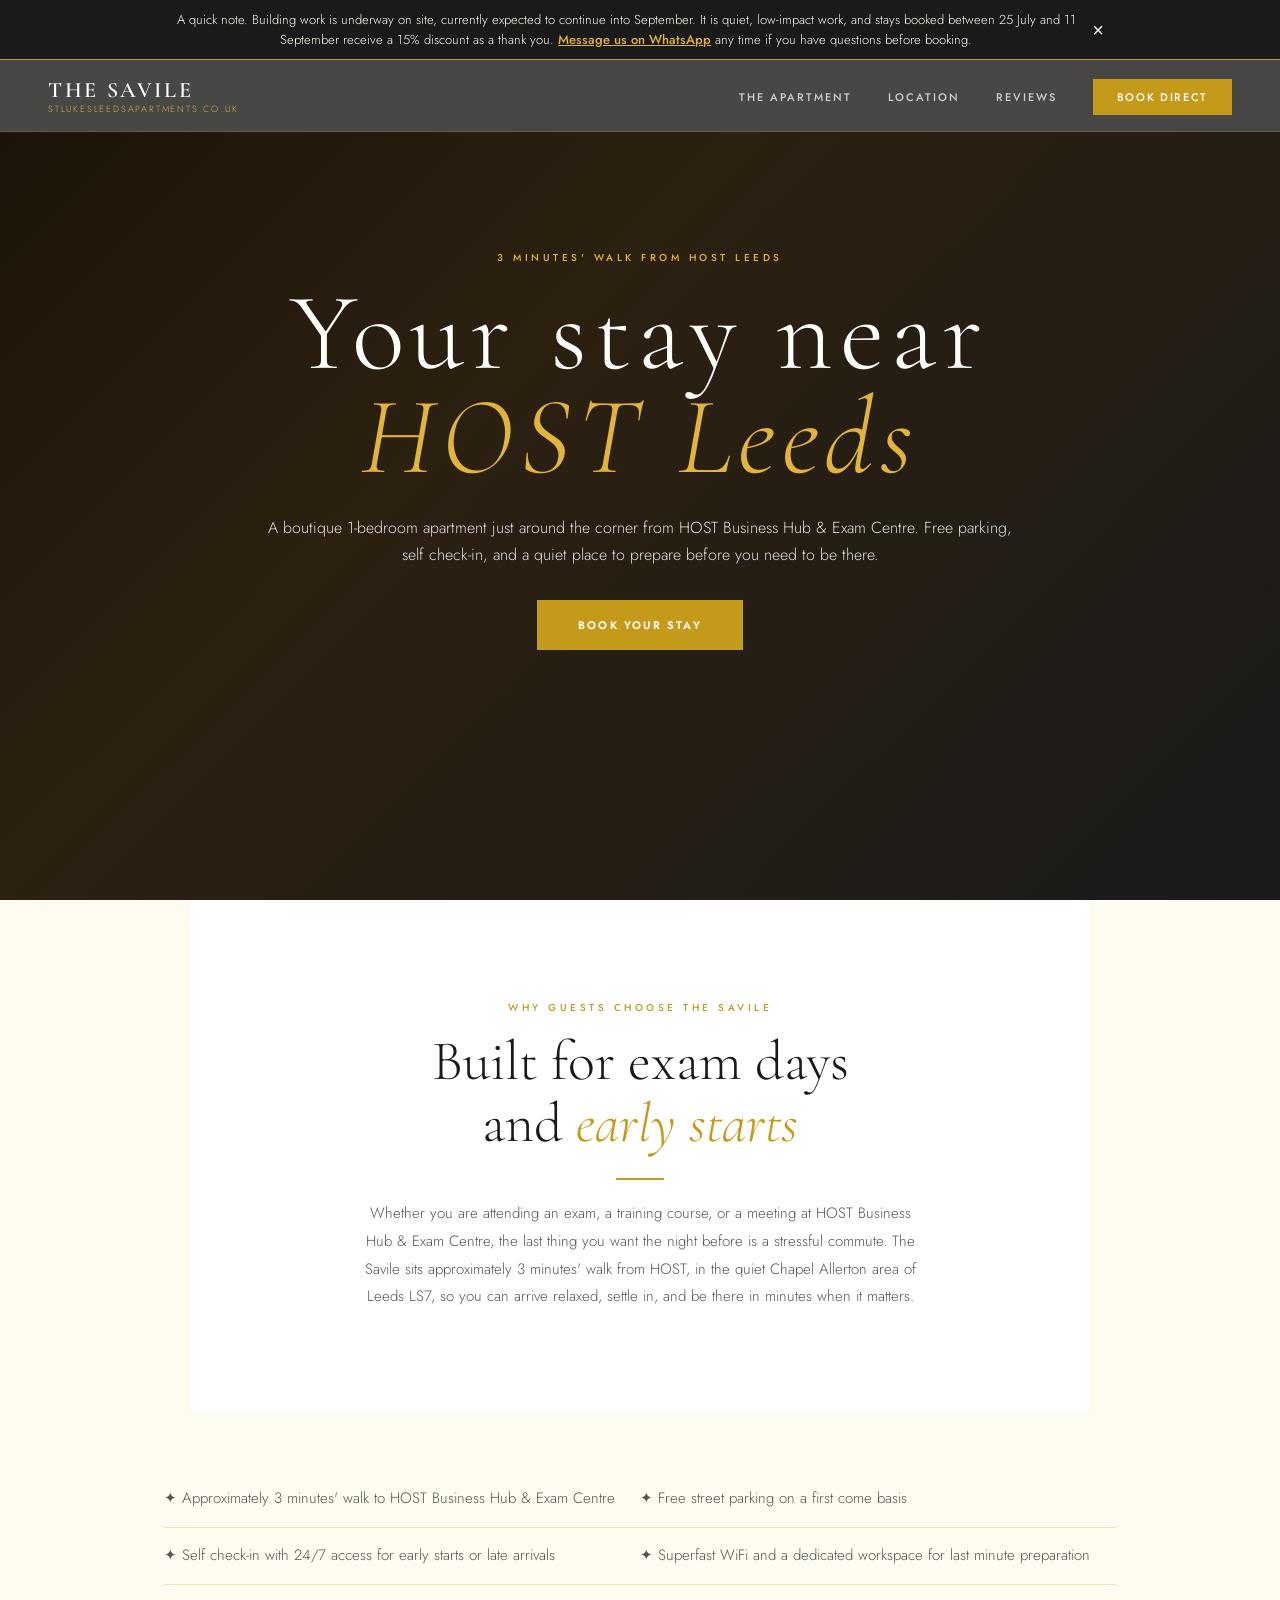
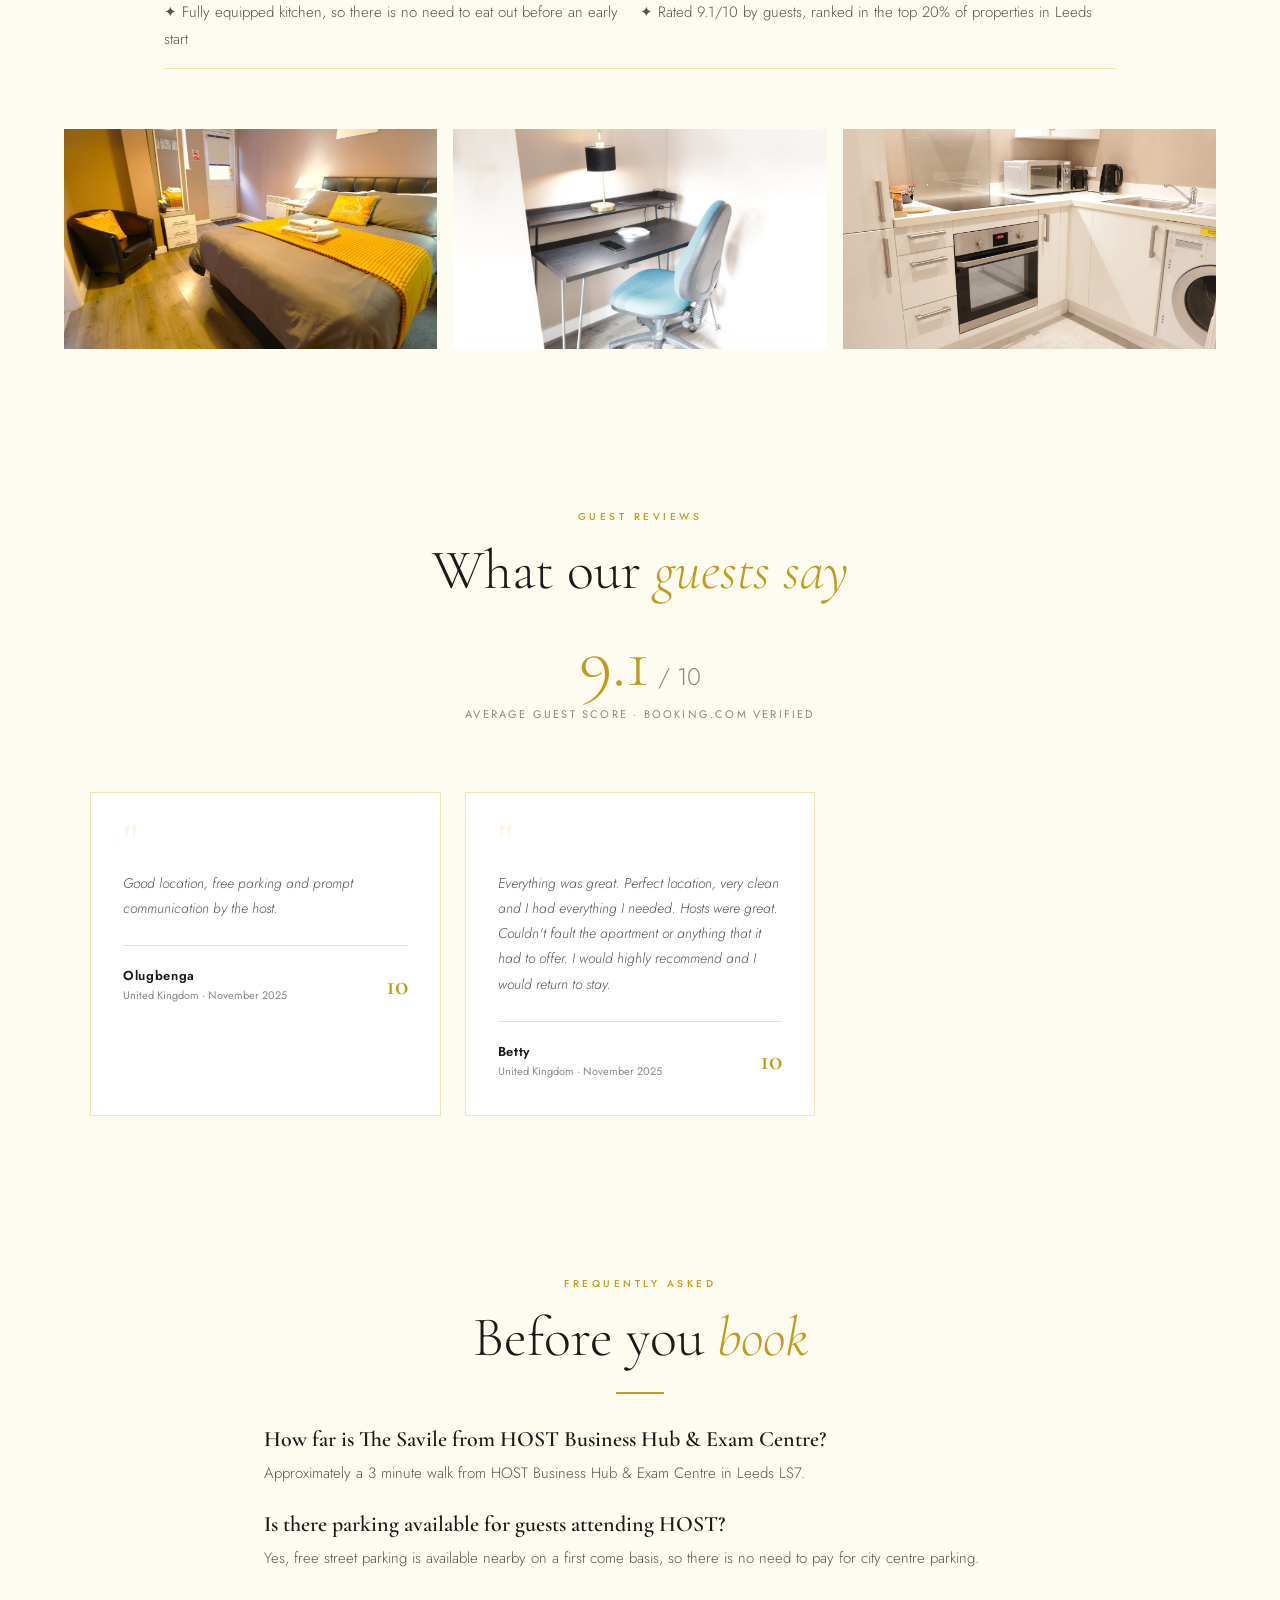
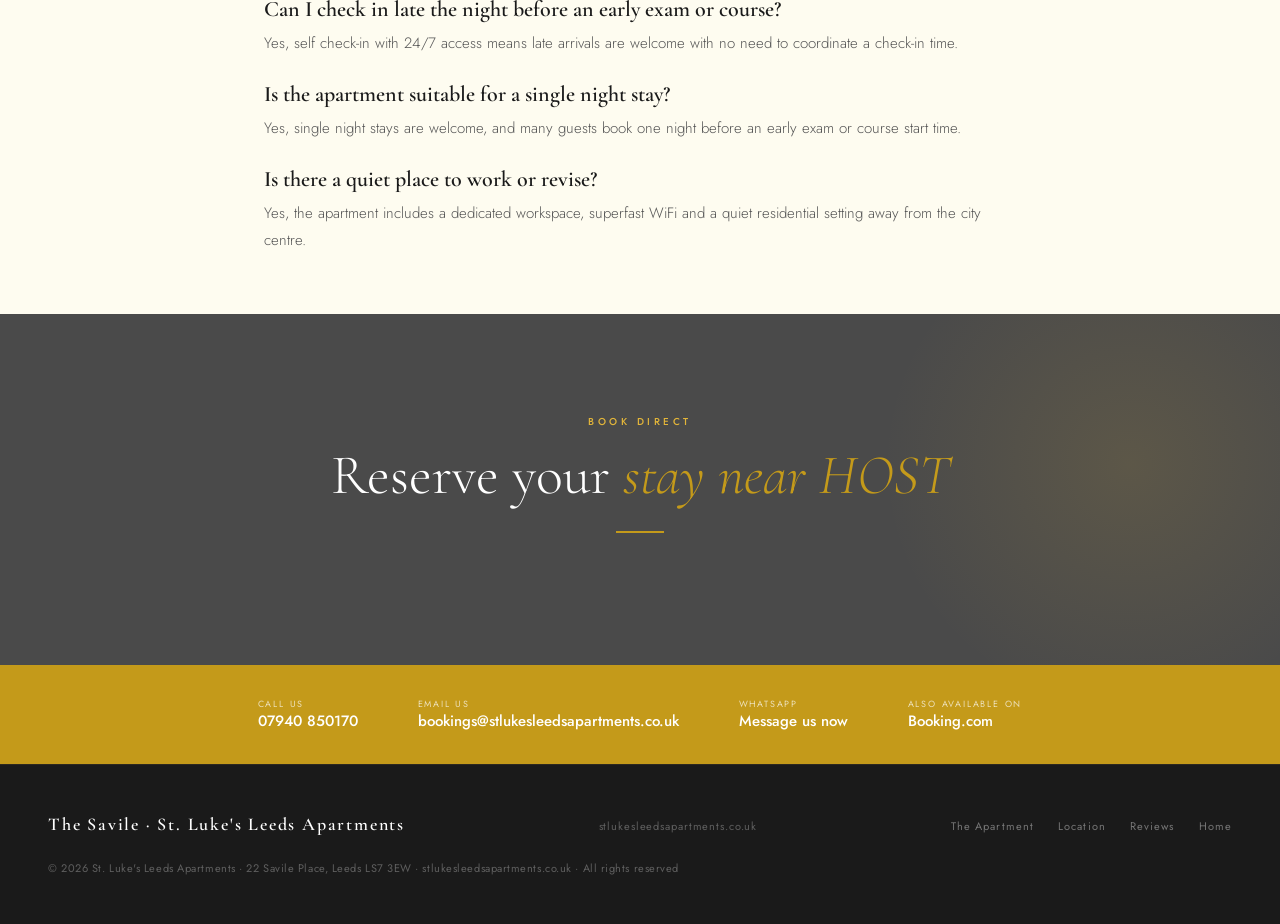
<file: host-leeds-accommodation.html>
<!DOCTYPE html>
<html lang="en">
<head>
<meta charset="UTF-8">
<meta name="viewport" content="width=device-width, initial-scale=1.0">
<meta name="google-site-verification" content="F4OeQBArFEx5T6tCrjqbGAZXtgonyizNaEL13MpQkyQ" />
<link rel="canonical" href="https://www.stlukesleedsapartments.co.uk/host-leeds-accommodation.html">
<meta name="robots" content="index, follow">
<meta property="og:title" content="Best Apartment Near HOST Leeds | The Savile">
<meta property="og:description" content="Boutique 1-bed apartment just 3 minutes' walk from HOST Business Hub & Exam Centre, Leeds. Free parking, self check-in, superfast WiFi. Book direct for the best rate.">
<meta property="og:type" content="website">
<meta property="og:url" content="https://www.stlukesleedsapartments.co.uk/host-leeds-accommodation.html">
<meta property="og:image" content="https://www.stlukesleedsapartments.co.uk/images/hero.jpg">
<meta name="twitter:card" content="summary_large_image">
<meta name="twitter:title" content="Best Apartment Near HOST Leeds | The Savile">
<meta name="twitter:description" content="3 minutes' walk from HOST Business Hub & Exam Centre. Free parking, self check-in. Book direct.">
<meta name="keywords" content="accommodation near HOST Leeds, apartment near HOST Business Hub, HOST exam centre Leeds accommodation, Leeds LS7 apartment, The Savile Leeds">
<title>Best Apartment Near HOST Leeds | Free Parking | The Savile</title>
<meta name="description" content="Staying at HOST Business Hub & Exam Centre in Leeds? The Savile is a boutique 1-bed apartment 3 minutes' walk away, with free parking, self check-in and superfast WiFi. Book direct for the best rate.">
<link rel="preconnect" href="https://fonts.googleapis.com">
<link href="https://fonts.googleapis.com/css2?family=Cormorant+Garamond:ital,wght@0,300;0,400;0,600;0,700;1,300;1,400&family=Jost:wght@300;400;500;600&display=swap" rel="stylesheet">
<link rel="stylesheet" href="styles.css">
<script type="application/ld+json">
{
  "@context": "https://schema.org",
  "@type": "FAQPage",
  "mainEntity": [
    {
      "@type": "Question",
      "name": "How far is The Savile from HOST Business Hub & Exam Centre?",
      "acceptedAnswer": { "@type": "Answer", "text": "The Savile is approximately a 3 minute walk from HOST Business Hub & Exam Centre in Leeds LS7." }
    },
    {
      "@type": "Question",
      "name": "Is there parking available for guests attending HOST?",
      "acceptedAnswer": { "@type": "Answer", "text": "Yes, free street parking is available nearby on a first come basis, so there is no need to pay for a car park in the city centre." }
    },
    {
      "@type": "Question",
      "name": "Can I check in late the night before an early exam or course at HOST?",
      "acceptedAnswer": { "@type": "Answer", "text": "Yes, The Savile uses self check-in with 24/7 access, so late arrivals are welcome and there is no need to coordinate a check-in time with a host." }
    },
    {
      "@type": "Question",
      "name": "Is the apartment suitable for a single night stay before a course or exam?",
      "acceptedAnswer": { "@type": "Answer", "text": "Yes, single night stays are welcome. Many guests book one night before an early exam or course start time at HOST or nearby training providers." }
    },
    {
      "@type": "Question",
      "name": "Is there a quiet place to work or revise in the apartment?",
      "acceptedAnswer": { "@type": "Answer", "text": "Yes, the apartment includes a dedicated workspace, superfast WiFi and a quiet residential setting away from the city centre, making it suitable for last minute revision or remote work." }
    }
  ]
}
</script>
<script type="application/ld+json">
{
  "@context": "https://schema.org",
  "@type": "BreadcrumbList",
  "itemListElement": [
    { "@type": "ListItem", "position": 1, "name": "The Savile Leeds", "item": "https://www.stlukesleedsapartments.co.uk" },
    { "@type": "ListItem", "position": 2, "name": "Accommodation near HOST Leeds", "item": "https://www.stlukesleedsapartments.co.uk/host-leeds-accommodation.html" }
  ]
}
</script>
</head>
<body>

<!-- RENOVATION NOTICE BANNER -->
<div class="renovation-banner" id="renovationBanner">
  <p>A quick note. Building work is underway on site, currently expected to continue into September. It is quiet, low-impact work, and stays booked between 25 July and 11 September receive a 15% discount as a thank you. <a href="https://wa.me/447940850170">Message us on WhatsApp</a> any time if you have questions before booking.</p>
  <button class="renovation-banner-close" onclick="closeRenovationBanner()" aria-label="Close notice">&times;</button>
</div>

<!-- NAVIGATION -->
<nav>
  <div class="nav-brand">
    <span class="nav-brand-main">The Savile</span>
    <span class="nav-brand-sub">stlukesleedsapartments.co.uk</span>
  </div>
  <ul class="nav-links">
    <li><a href="index.html#about">The Apartment</a></li>
    <li><a href="index.html#location">Location</a></li>
    <li><a href="index.html#reviews">Reviews</a></li>
    <li><a href="#book" class="nav-cta">Book Direct</a></li>
  </ul>
</nav>

<!-- HERO -->
<section class="hero" id="home">
  <div class="hero-bg"></div>
  <div style="position:relative;z-index:2;text-align:center;max-width:800px;padding:0 24px;">
    <p class="section-eyebrow" style="color:var(--gold-light);">3 Minutes' Walk From HOST Leeds</p>
    <h1 class="hero-title">Your stay near<br><em>HOST Leeds</em></h1>
    <p style="font-size:16px;font-weight:300;color:rgba(255,255,255,0.85);margin-top:20px;line-height:1.7;">A boutique 1-bedroom apartment just around the corner from HOST Business Hub &amp; Exam Centre. Free parking, self check-in, and a quiet place to prepare before you need to be there.</p>
    <a href="#book" class="btn-primary" style="margin-top:32px;display:inline-block;">Book Your Stay</a>
  </div>
</section>

<!-- INTRO -->
<div class="about" id="about" style="grid-template-columns:1fr;max-width:900px;margin:0 auto;text-align:center;">
  <div>
    <p class="section-eyebrow">Why Guests Choose The Savile</p>
    <h2 class="section-title">Built for exam days<br>and <em>early starts</em></h2>
    <div class="gold-rule" style="margin:20px auto;"></div>
    <p class="section-body" style="margin:0 auto;">Whether you are attending an exam, a training course, or a meeting at HOST Business Hub &amp; Exam Centre, the last thing you want the night before is a stressful commute. The Savile sits approximately 3 minutes' walk from HOST, in the quiet Chapel Allerton area of Leeds LS7, so you can arrive relaxed, settle in, and be there in minutes when it matters.</p>
  </div>
</div>

<!-- BENEFITS -->
<section style="max-width:1000px;margin:0 auto;padding:60px 24px;">
  <ul style="list-style:none;padding:0;margin:0;display:grid;grid-template-columns:repeat(2,1fr);gap:0;">
    <li style="font-size:15px;font-weight:300;line-height:1.85;color:var(--mid);padding:14px 0;border-bottom:1px solid var(--border);">✦ Approximately 3 minutes' walk to HOST Business Hub &amp; Exam Centre</li>
    <li style="font-size:15px;font-weight:300;line-height:1.85;color:var(--mid);padding:14px 0;border-bottom:1px solid var(--border);">✦ Free street parking on a first come basis</li>
    <li style="font-size:15px;font-weight:300;line-height:1.85;color:var(--mid);padding:14px 0;border-bottom:1px solid var(--border);">✦ Self check-in with 24/7 access for early starts or late arrivals</li>
    <li style="font-size:15px;font-weight:300;line-height:1.85;color:var(--mid);padding:14px 0;border-bottom:1px solid var(--border);">✦ Superfast WiFi and a dedicated workspace for last minute preparation</li>
    <li style="font-size:15px;font-weight:300;line-height:1.85;color:var(--mid);padding:14px 0;border-bottom:1px solid var(--border);">✦ Fully equipped kitchen, so there is no need to eat out before an early start</li>
    <li style="font-size:15px;font-weight:300;line-height:1.85;color:var(--mid);padding:14px 0;border-bottom:1px solid var(--border);">✦ Rated 9.1/10 by guests, ranked in the top 20% of properties in Leeds</li>
  </ul>
</section>

<!-- GALLERY STRIP -->
<section style="max-width:1200px;margin:0 auto;padding:0 24px 60px;">
  <div style="display:grid;grid-template-columns:repeat(3,1fr);gap:16px;">
    <img src="images/gallery-bedroom.jpg" alt="Bedroom at The Savile Leeds" style="width:100%;height:220px;object-fit:cover;">
    <img src="images/gallery-workspace.jpg" alt="Workspace at The Savile Leeds" style="width:100%;height:220px;object-fit:cover;">
    <img src="images/gallery-kitchen.jpg" alt="Kitchen at The Savile Leeds" style="width:100%;height:220px;object-fit:cover;">
  </div>
</section>

<!-- REVIEWS SNIPPET -->
<section class="reviews-section" id="reviews">
  <div class="reviews-header">
    <p class="section-eyebrow">Guest Reviews</p>
    <h2 class="section-title">What our <em>guests say</em></h2>
    <div class="reviews-score">
      <span class="reviews-score-num">9.1</span>
      <span class="reviews-score-max">/ 10</span>
    </div>
    <p class="reviews-label">Average Guest Score · Booking.com Verified</p>
  </div>
  <div class="reviews-grid">
    <div class="review-card">
      <span class="review-quote">"</span>
      <p class="review-text">Good location, free parking and prompt communication by the host.</p>
      <div class="review-footer">
        <div>
          <div class="review-author">Olugbenga</div>
          <div class="review-meta">United Kingdom · November 2025</div>
        </div>
        <div class="review-score">10</div>
      </div>
    </div>
    <div class="review-card">
      <span class="review-quote">"</span>
      <p class="review-text">Everything was great. Perfect location, very clean and I had everything I needed. Hosts were great. Couldn't fault the apartment or anything that it had to offer. I would highly recommend and I would return to stay.</p>
      <div class="review-footer">
        <div>
          <div class="review-author">Betty</div>
          <div class="review-meta">United Kingdom · November 2025</div>
        </div>
        <div class="review-score">10</div>
      </div>
    </div>
  </div>
</section>

<!-- FAQ -->
<section style="max-width:800px;margin:0 auto;padding:60px 24px;">
  <p class="section-eyebrow" style="text-align:center;">Frequently Asked</p>
  <h2 class="section-title" style="text-align:center;">Before you <em>book</em></h2>
  <div class="gold-rule" style="margin:20px auto 32px;"></div>

  <div style="margin-bottom:24px;">
    <h3 style="font-family:'Cormorant Garamond',serif;font-size:22px;font-weight:600;color:var(--dark);margin-bottom:8px;">How far is The Savile from HOST Business Hub &amp; Exam Centre?</h3>
    <p style="font-size:15px;font-weight:300;line-height:1.8;color:var(--mid);">Approximately a 3 minute walk from HOST Business Hub &amp; Exam Centre in Leeds LS7.</p>
  </div>
  <div style="margin-bottom:24px;">
    <h3 style="font-family:'Cormorant Garamond',serif;font-size:22px;font-weight:600;color:var(--dark);margin-bottom:8px;">Is there parking available for guests attending HOST?</h3>
    <p style="font-size:15px;font-weight:300;line-height:1.8;color:var(--mid);">Yes, free street parking is available nearby on a first come basis, so there is no need to pay for city centre parking.</p>
  </div>
  <div style="margin-bottom:24px;">
    <h3 style="font-family:'Cormorant Garamond',serif;font-size:22px;font-weight:600;color:var(--dark);margin-bottom:8px;">Can I check in late the night before an early exam or course?</h3>
    <p style="font-size:15px;font-weight:300;line-height:1.8;color:var(--mid);">Yes, self check-in with 24/7 access means late arrivals are welcome with no need to coordinate a check-in time.</p>
  </div>
  <div style="margin-bottom:24px;">
    <h3 style="font-family:'Cormorant Garamond',serif;font-size:22px;font-weight:600;color:var(--dark);margin-bottom:8px;">Is the apartment suitable for a single night stay?</h3>
    <p style="font-size:15px;font-weight:300;line-height:1.8;color:var(--mid);">Yes, single night stays are welcome, and many guests book one night before an early exam or course start time.</p>
  </div>
  <div>
    <h3 style="font-family:'Cormorant Garamond',serif;font-size:22px;font-weight:600;color:var(--dark);margin-bottom:8px;">Is there a quiet place to work or revise?</h3>
    <p style="font-size:15px;font-weight:300;line-height:1.8;color:var(--mid);">Yes, the apartment includes a dedicated workspace, superfast WiFi and a quiet residential setting away from the city centre.</p>
  </div>
</section>

<!-- BOOKING -->
<section class="booking-section" id="book">
  <div class="booking-inner">
    <p class="section-eyebrow">Book Direct</p>
    <h2 class="section-title" style="color:var(--white);">Reserve your <em>stay near HOST</em></h2>
    <div class="gold-rule" style="margin:20px auto 32px;"></div>
    <div id="apartmentIframeAll"><script type="text/javascript" src="https://login.smoobu.com/js/Settings/BookingToolIframe.js"></script><script>BookingToolIframe.initialize({"url": "https://login.smoobu.com/en/booking-tool/iframe/1737942", "baseUrl": "https://login.smoobu.com", "target": "#apartmentIframeAll"})</script></div>
  </div>
</section>

<!-- CONTACT BAR -->
<div class="contact-bar">
  <a href="tel:07940850170" class="contact-item">
    <div>
      <span class="contact-item-label">Call us</span>
      <span class="contact-item-value">07940 850170</span>
    </div>
  </a>
  <a href="mailto:bookings@stlukesleedsapartments.co.uk" class="contact-item">
    <div>
      <span class="contact-item-label">Email us</span>
      <span class="contact-item-value">bookings@stlukesleedsapartments.co.uk</span>
    </div>
  </a>
  <a href="https://wa.me/447940850170" class="contact-item">
    <div>
      <span class="contact-item-label">WhatsApp</span>
      <span class="contact-item-value">Message us now</span>
    </div>
  </a>
  <a href="https://www.booking.com/hotel/gb/luxury-apartment-leeds-your-stay.en-gb.html" target="_blank" class="contact-item">
    <div>
      <span class="contact-item-label">Also available on</span>
      <span class="contact-item-value">Booking.com</span>
    </div>
  </a>
</div>

<!-- FOOTER -->
<footer>
  <div class="footer-brand">The Savile · St. Luke's Leeds Apartments</div>
  <div style="font-size:11px;color:rgba(255,255,255,0.3);margin-top:4px;letter-spacing:0.08em;">stlukesleedsapartments.co.uk</div>
  <ul class="footer-links">
    <li><a href="index.html#about">The Apartment</a></li>
    <li><a href="index.html#location">Location</a></li>
    <li><a href="index.html#reviews">Reviews</a></li>
    <li><a href="index.html">Home</a></li>
  </ul>
  <p class="footer-copy">&copy; 2026 St. Luke's Leeds Apartments · 22 Savile Place, Leeds LS7 3EW · stlukesleedsapartments.co.uk · All rights reserved</p>
</footer>

<script>
  function closeRenovationBanner() {
    const banner = document.getElementById('renovationBanner');
    if (banner) banner.style.display = 'none';
    const navEl = document.querySelector('nav');
    if (navEl) navEl.style.top = '0';
    try { localStorage.setItem('renovationBannerDismissed', 'true'); } catch (e) {}
  }
  document.addEventListener('DOMContentLoaded', function () {
    const banner = document.getElementById('renovationBanner');
    if (!banner) return;
    let dismissed = false;
    try { dismissed = localStorage.getItem('renovationBannerDismissed') === 'true'; } catch (e) {}
    if (dismissed) { banner.style.display = 'none'; return; }
    const navEl = document.querySelector('nav');
    if (navEl) navEl.style.top = banner.offsetHeight + 'px';
  });
</script>
</body>
</html>
</file>
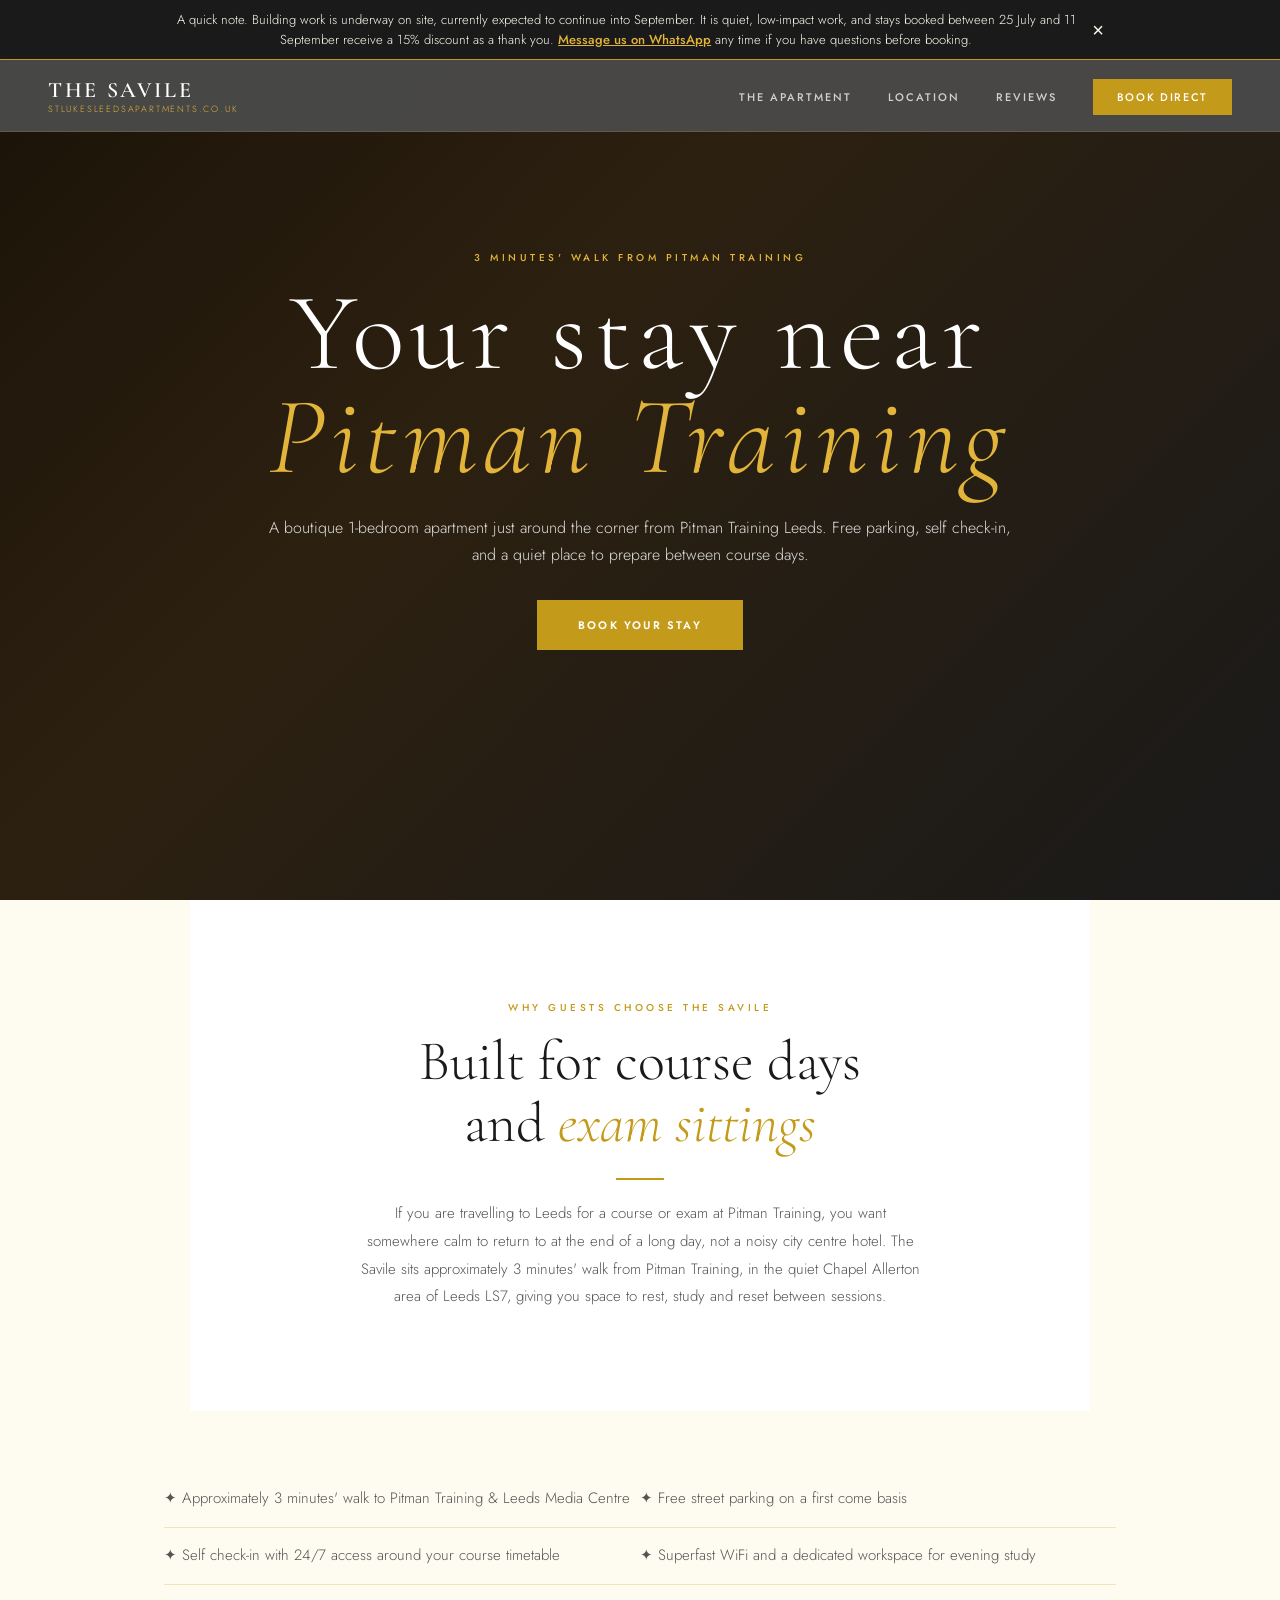
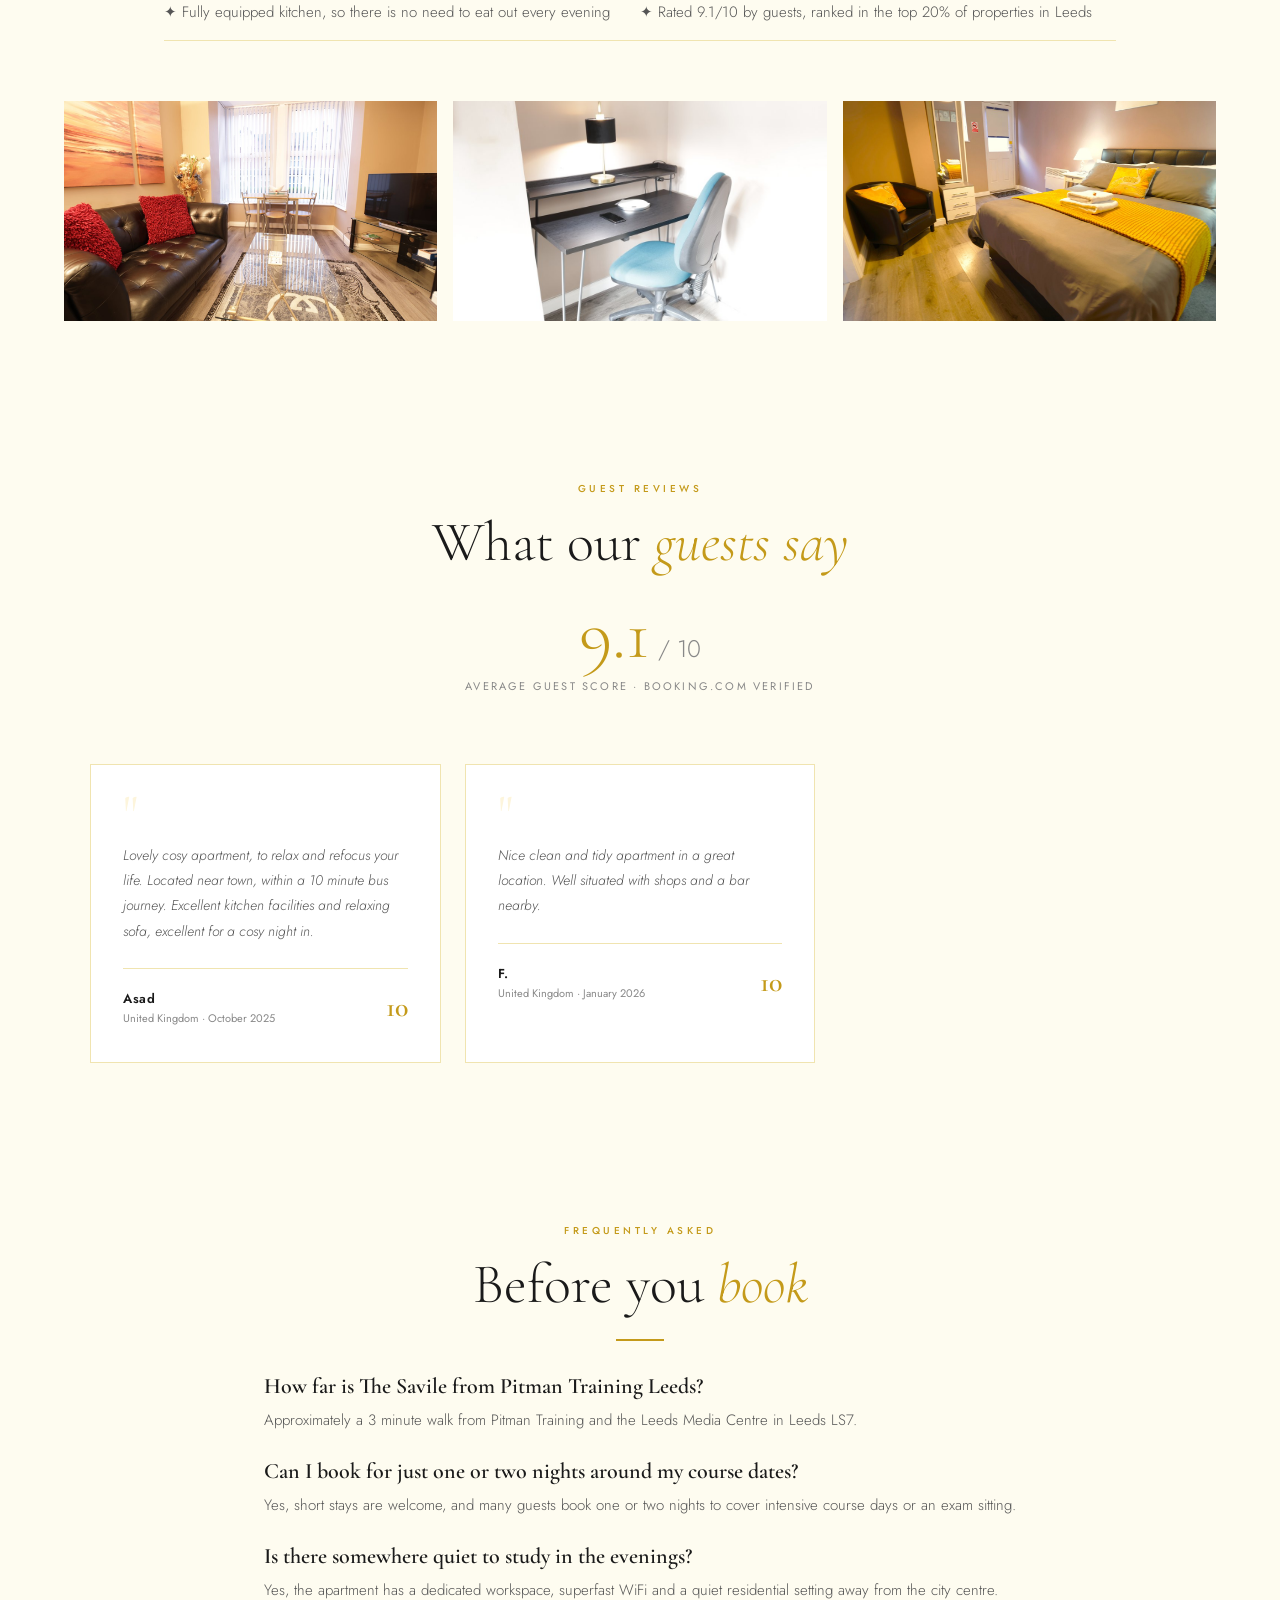
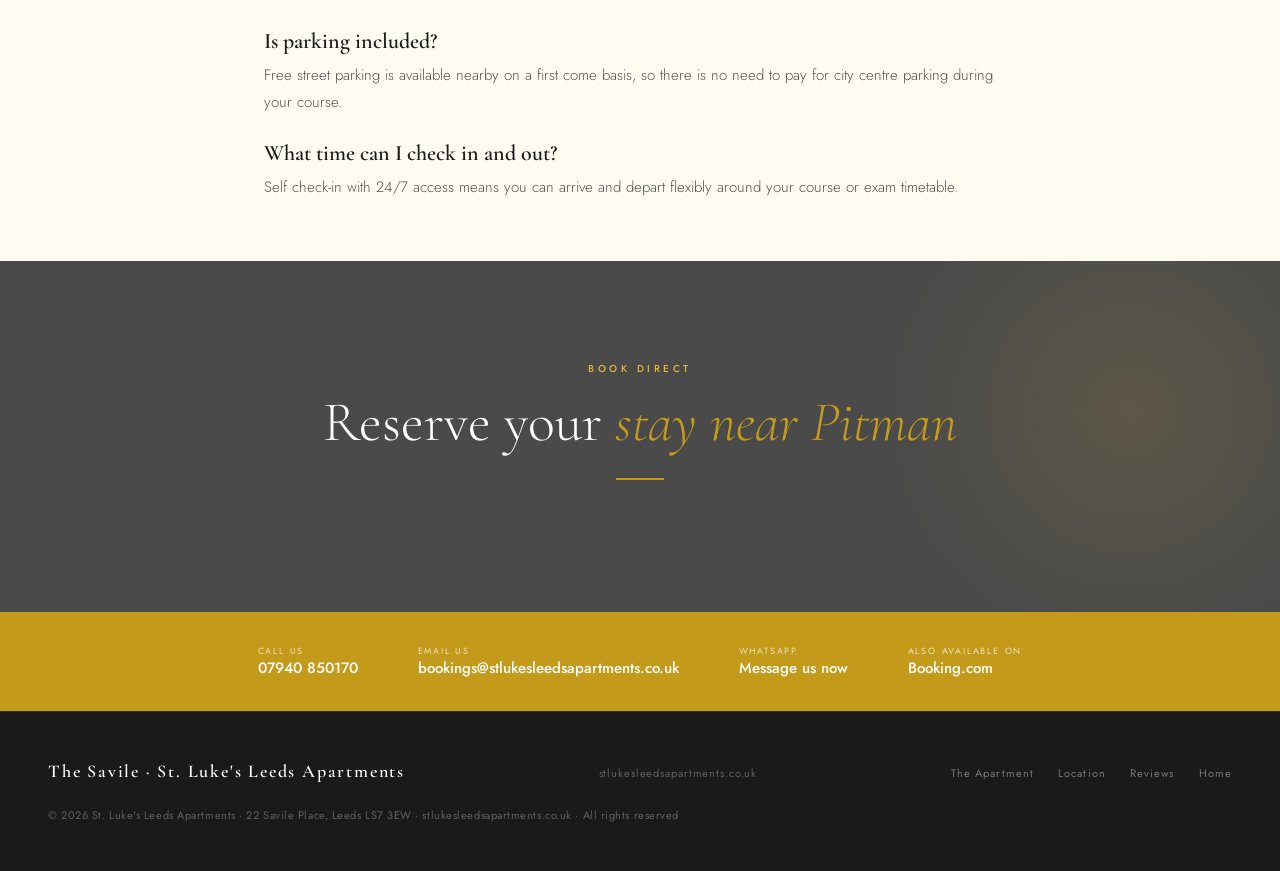
<file: pitman-training-accommodation.html>
<!DOCTYPE html>
<html lang="en">
<head>
<meta charset="UTF-8">
<meta name="viewport" content="width=device-width, initial-scale=1.0">
<meta name="google-site-verification" content="F4OeQBArFEx5T6tCrjqbGAZXtgonyizNaEL13MpQkyQ" />
<link rel="canonical" href="https://www.stlukesleedsapartments.co.uk/pitman-training-accommodation.html">
<meta name="robots" content="index, follow">
<meta property="og:title" content="Best Accommodation Near Pitman Training Leeds | The Savile">
<meta property="og:description" content="Boutique 1-bed apartment 3 minutes' walk from Pitman Training Leeds. Free parking, self check-in, superfast WiFi. Book direct for the best rate.">
<meta property="og:type" content="website">
<meta property="og:url" content="https://www.stlukesleedsapartments.co.uk/pitman-training-accommodation.html">
<meta property="og:image" content="https://www.stlukesleedsapartments.co.uk/images/hero.jpg">
<meta name="twitter:card" content="summary_large_image">
<meta name="twitter:title" content="Best Accommodation Near Pitman Training Leeds | The Savile">
<meta name="twitter:description" content="3 minutes' walk from Pitman Training Leeds. Free parking, self check-in. Book direct.">
<meta name="keywords" content="accommodation near Pitman Training Leeds, Pitman Training Leeds hotel, apartment near Pitman Training, Leeds LS7 apartment, The Savile Leeds">
<title>Best Accommodation Near Pitman Training Leeds | The Savile</title>
<meta name="description" content="Attending a course or exam at Pitman Training Leeds? The Savile is a boutique 1-bed apartment 3 minutes' walk away, with free parking, self check-in and superfast WiFi. Book direct for the best rate.">
<link rel="preconnect" href="https://fonts.googleapis.com">
<link href="https://fonts.googleapis.com/css2?family=Cormorant+Garamond:ital,wght@0,300;0,400;0,600;0,700;1,300;1,400&family=Jost:wght@300;400;500;600&display=swap" rel="stylesheet">
<link rel="stylesheet" href="styles.css">
<script type="application/ld+json">
{
  "@context": "https://schema.org",
  "@type": "FAQPage",
  "mainEntity": [
    {
      "@type": "Question",
      "name": "How far is The Savile from Pitman Training Leeds?",
      "acceptedAnswer": { "@type": "Answer", "text": "The Savile is approximately a 3 minute walk from Pitman Training and the Leeds Media Centre in Leeds LS7." }
    },
    {
      "@type": "Question",
      "name": "Can I book for just one or two nights around my course dates?",
      "acceptedAnswer": { "@type": "Answer", "text": "Yes, short stays are welcome. Many guests book one or two nights to cover intensive course days or an exam sitting at Pitman Training." }
    },
    {
      "@type": "Question",
      "name": "Is there somewhere quiet to study or complete coursework in the evenings?",
      "acceptedAnswer": { "@type": "Answer", "text": "Yes, the apartment has a dedicated workspace, superfast WiFi and a quiet residential setting, away from the noise of the city centre." }
    },
    {
      "@type": "Question",
      "name": "Is parking included, or do I need to find a car park in the city?",
      "acceptedAnswer": { "@type": "Answer", "text": "Free street parking is available nearby on a first come basis, so there is no need to pay for city centre parking during your course." }
    },
    {
      "@type": "Question",
      "name": "What time can I check in and out?",
      "acceptedAnswer": { "@type": "Answer", "text": "The Savile uses self check-in with 24/7 access, so you can arrive and depart flexibly around your course or exam timetable." }
    }
  ]
}
</script>
<script type="application/ld+json">
{
  "@context": "https://schema.org",
  "@type": "BreadcrumbList",
  "itemListElement": [
    { "@type": "ListItem", "position": 1, "name": "The Savile Leeds", "item": "https://www.stlukesleedsapartments.co.uk" },
    { "@type": "ListItem", "position": 2, "name": "Accommodation near Pitman Training Leeds", "item": "https://www.stlukesleedsapartments.co.uk/pitman-training-accommodation.html" }
  ]
}
</script>
</head>
<body>

<!-- RENOVATION NOTICE BANNER -->
<div class="renovation-banner" id="renovationBanner">
  <p>A quick note. Building work is underway on site, currently expected to continue into September. It is quiet, low-impact work, and stays booked between 25 July and 11 September receive a 15% discount as a thank you. <a href="https://wa.me/447940850170">Message us on WhatsApp</a> any time if you have questions before booking.</p>
  <button class="renovation-banner-close" onclick="closeRenovationBanner()" aria-label="Close notice">&times;</button>
</div>

<!-- NAVIGATION -->
<nav>
  <div class="nav-brand">
    <span class="nav-brand-main">The Savile</span>
    <span class="nav-brand-sub">stlukesleedsapartments.co.uk</span>
  </div>
  <ul class="nav-links">
    <li><a href="index.html#about">The Apartment</a></li>
    <li><a href="index.html#location">Location</a></li>
    <li><a href="index.html#reviews">Reviews</a></li>
    <li><a href="#book" class="nav-cta">Book Direct</a></li>
  </ul>
</nav>

<!-- HERO -->
<section class="hero" id="home">
  <div class="hero-bg"></div>
  <div style="position:relative;z-index:2;text-align:center;max-width:800px;padding:0 24px;">
    <p class="section-eyebrow" style="color:var(--gold-light);">3 Minutes' Walk From Pitman Training</p>
    <h1 class="hero-title">Your stay near<br><em>Pitman Training</em></h1>
    <p style="font-size:16px;font-weight:300;color:rgba(255,255,255,0.85);margin-top:20px;line-height:1.7;">A boutique 1-bedroom apartment just around the corner from Pitman Training Leeds. Free parking, self check-in, and a quiet place to prepare between course days.</p>
    <a href="#book" class="btn-primary" style="margin-top:32px;display:inline-block;">Book Your Stay</a>
  </div>
</section>

<!-- INTRO -->
<div class="about" id="about" style="grid-template-columns:1fr;max-width:900px;margin:0 auto;text-align:center;">
  <div>
    <p class="section-eyebrow">Why Guests Choose The Savile</p>
    <h2 class="section-title">Built for course days<br>and <em>exam sittings</em></h2>
    <div class="gold-rule" style="margin:20px auto;"></div>
    <p class="section-body" style="margin:0 auto;">If you are travelling to Leeds for a course or exam at Pitman Training, you want somewhere calm to return to at the end of a long day, not a noisy city centre hotel. The Savile sits approximately 3 minutes' walk from Pitman Training, in the quiet Chapel Allerton area of Leeds LS7, giving you space to rest, study and reset between sessions.</p>
  </div>
</div>

<!-- BENEFITS -->
<section style="max-width:1000px;margin:0 auto;padding:60px 24px;">
  <ul style="list-style:none;padding:0;margin:0;display:grid;grid-template-columns:repeat(2,1fr);gap:0;">
    <li style="font-size:15px;font-weight:300;line-height:1.85;color:var(--mid);padding:14px 0;border-bottom:1px solid var(--border);">✦ Approximately 3 minutes' walk to Pitman Training &amp; Leeds Media Centre</li>
    <li style="font-size:15px;font-weight:300;line-height:1.85;color:var(--mid);padding:14px 0;border-bottom:1px solid var(--border);">✦ Free street parking on a first come basis</li>
    <li style="font-size:15px;font-weight:300;line-height:1.85;color:var(--mid);padding:14px 0;border-bottom:1px solid var(--border);">✦ Self check-in with 24/7 access around your course timetable</li>
    <li style="font-size:15px;font-weight:300;line-height:1.85;color:var(--mid);padding:14px 0;border-bottom:1px solid var(--border);">✦ Superfast WiFi and a dedicated workspace for evening study</li>
    <li style="font-size:15px;font-weight:300;line-height:1.85;color:var(--mid);padding:14px 0;border-bottom:1px solid var(--border);">✦ Fully equipped kitchen, so there is no need to eat out every evening</li>
    <li style="font-size:15px;font-weight:300;line-height:1.85;color:var(--mid);padding:14px 0;border-bottom:1px solid var(--border);">✦ Rated 9.1/10 by guests, ranked in the top 20% of properties in Leeds</li>
  </ul>
</section>

<!-- GALLERY STRIP -->
<section style="max-width:1200px;margin:0 auto;padding:0 24px 60px;">
  <div style="display:grid;grid-template-columns:repeat(3,1fr);gap:16px;">
    <img src="images/gallery-living.jpg" alt="Living room at The Savile Leeds" style="width:100%;height:220px;object-fit:cover;">
    <img src="images/gallery-workspace.jpg" alt="Workspace at The Savile Leeds" style="width:100%;height:220px;object-fit:cover;">
    <img src="images/gallery-bedroom.jpg" alt="Bedroom at The Savile Leeds" style="width:100%;height:220px;object-fit:cover;">
  </div>
</section>

<!-- REVIEWS SNIPPET -->
<section class="reviews-section" id="reviews">
  <div class="reviews-header">
    <p class="section-eyebrow">Guest Reviews</p>
    <h2 class="section-title">What our <em>guests say</em></h2>
    <div class="reviews-score">
      <span class="reviews-score-num">9.1</span>
      <span class="reviews-score-max">/ 10</span>
    </div>
    <p class="reviews-label">Average Guest Score · Booking.com Verified</p>
  </div>
  <div class="reviews-grid">
    <div class="review-card">
      <span class="review-quote">"</span>
      <p class="review-text">Lovely cosy apartment, to relax and refocus your life. Located near town, within a 10 minute bus journey. Excellent kitchen facilities and relaxing sofa, excellent for a cosy night in.</p>
      <div class="review-footer">
        <div>
          <div class="review-author">Asad</div>
          <div class="review-meta">United Kingdom · October 2025</div>
        </div>
        <div class="review-score">10</div>
      </div>
    </div>
    <div class="review-card">
      <span class="review-quote">"</span>
      <p class="review-text">Nice clean and tidy apartment in a great location. Well situated with shops and a bar nearby.</p>
      <div class="review-footer">
        <div>
          <div class="review-author">F.</div>
          <div class="review-meta">United Kingdom · January 2026</div>
        </div>
        <div class="review-score">10</div>
      </div>
    </div>
  </div>
</section>

<!-- FAQ -->
<section style="max-width:800px;margin:0 auto;padding:60px 24px;">
  <p class="section-eyebrow" style="text-align:center;">Frequently Asked</p>
  <h2 class="section-title" style="text-align:center;">Before you <em>book</em></h2>
  <div class="gold-rule" style="margin:20px auto 32px;"></div>

  <div style="margin-bottom:24px;">
    <h3 style="font-family:'Cormorant Garamond',serif;font-size:22px;font-weight:600;color:var(--dark);margin-bottom:8px;">How far is The Savile from Pitman Training Leeds?</h3>
    <p style="font-size:15px;font-weight:300;line-height:1.8;color:var(--mid);">Approximately a 3 minute walk from Pitman Training and the Leeds Media Centre in Leeds LS7.</p>
  </div>
  <div style="margin-bottom:24px;">
    <h3 style="font-family:'Cormorant Garamond',serif;font-size:22px;font-weight:600;color:var(--dark);margin-bottom:8px;">Can I book for just one or two nights around my course dates?</h3>
    <p style="font-size:15px;font-weight:300;line-height:1.8;color:var(--mid);">Yes, short stays are welcome, and many guests book one or two nights to cover intensive course days or an exam sitting.</p>
  </div>
  <div style="margin-bottom:24px;">
    <h3 style="font-family:'Cormorant Garamond',serif;font-size:22px;font-weight:600;color:var(--dark);margin-bottom:8px;">Is there somewhere quiet to study in the evenings?</h3>
    <p style="font-size:15px;font-weight:300;line-height:1.8;color:var(--mid);">Yes, the apartment has a dedicated workspace, superfast WiFi and a quiet residential setting away from the city centre.</p>
  </div>
  <div style="margin-bottom:24px;">
    <h3 style="font-family:'Cormorant Garamond',serif;font-size:22px;font-weight:600;color:var(--dark);margin-bottom:8px;">Is parking included?</h3>
    <p style="font-size:15px;font-weight:300;line-height:1.8;color:var(--mid);">Free street parking is available nearby on a first come basis, so there is no need to pay for city centre parking during your course.</p>
  </div>
  <div>
    <h3 style="font-family:'Cormorant Garamond',serif;font-size:22px;font-weight:600;color:var(--dark);margin-bottom:8px;">What time can I check in and out?</h3>
    <p style="font-size:15px;font-weight:300;line-height:1.8;color:var(--mid);">Self check-in with 24/7 access means you can arrive and depart flexibly around your course or exam timetable.</p>
  </div>
</section>

<!-- BOOKING -->
<section class="booking-section" id="book">
  <div class="booking-inner">
    <p class="section-eyebrow">Book Direct</p>
    <h2 class="section-title" style="color:var(--white);">Reserve your <em>stay near Pitman</em></h2>
    <div class="gold-rule" style="margin:20px auto 32px;"></div>
    <div id="apartmentIframeAll"><script type="text/javascript" src="https://login.smoobu.com/js/Settings/BookingToolIframe.js"></script><script>BookingToolIframe.initialize({"url": "https://login.smoobu.com/en/booking-tool/iframe/1737942", "baseUrl": "https://login.smoobu.com", "target": "#apartmentIframeAll"})</script></div>
  </div>
</section>

<!-- CONTACT BAR -->
<div class="contact-bar">
  <a href="tel:07940850170" class="contact-item">
    <div>
      <span class="contact-item-label">Call us</span>
      <span class="contact-item-value">07940 850170</span>
    </div>
  </a>
  <a href="mailto:bookings@stlukesleedsapartments.co.uk" class="contact-item">
    <div>
      <span class="contact-item-label">Email us</span>
      <span class="contact-item-value">bookings@stlukesleedsapartments.co.uk</span>
    </div>
  </a>
  <a href="https://wa.me/447940850170" class="contact-item">
    <div>
      <span class="contact-item-label">WhatsApp</span>
      <span class="contact-item-value">Message us now</span>
    </div>
  </a>
  <a href="https://www.booking.com/hotel/gb/luxury-apartment-leeds-your-stay.en-gb.html" target="_blank" class="contact-item">
    <div>
      <span class="contact-item-label">Also available on</span>
      <span class="contact-item-value">Booking.com</span>
    </div>
  </a>
</div>

<!-- FOOTER -->
<footer>
  <div class="footer-brand">The Savile · St. Luke's Leeds Apartments</div>
  <div style="font-size:11px;color:rgba(255,255,255,0.3);margin-top:4px;letter-spacing:0.08em;">stlukesleedsapartments.co.uk</div>
  <ul class="footer-links">
    <li><a href="index.html#about">The Apartment</a></li>
    <li><a href="index.html#location">Location</a></li>
    <li><a href="index.html#reviews">Reviews</a></li>
    <li><a href="index.html">Home</a></li>
  </ul>
  <p class="footer-copy">&copy; 2026 St. Luke's Leeds Apartments · 22 Savile Place, Leeds LS7 3EW · stlukesleedsapartments.co.uk · All rights reserved</p>
</footer>

<script>
  function closeRenovationBanner() {
    const banner = document.getElementById('renovationBanner');
    if (banner) banner.style.display = 'none';
    const navEl = document.querySelector('nav');
    if (navEl) navEl.style.top = '0';
    try { localStorage.setItem('renovationBannerDismissed', 'true'); } catch (e) {}
  }
  document.addEventListener('DOMContentLoaded', function () {
    const banner = document.getElementById('renovationBanner');
    if (!banner) return;
    let dismissed = false;
    try { dismissed = localStorage.getItem('renovationBannerDismissed') === 'true'; } catch (e) {}
    if (dismissed) { banner.style.display = 'none'; return; }
    const navEl = document.querySelector('nav');
    if (navEl) navEl.style.top = banner.offsetHeight + 'px';
  });
</script>
</body>
</html>
</file>
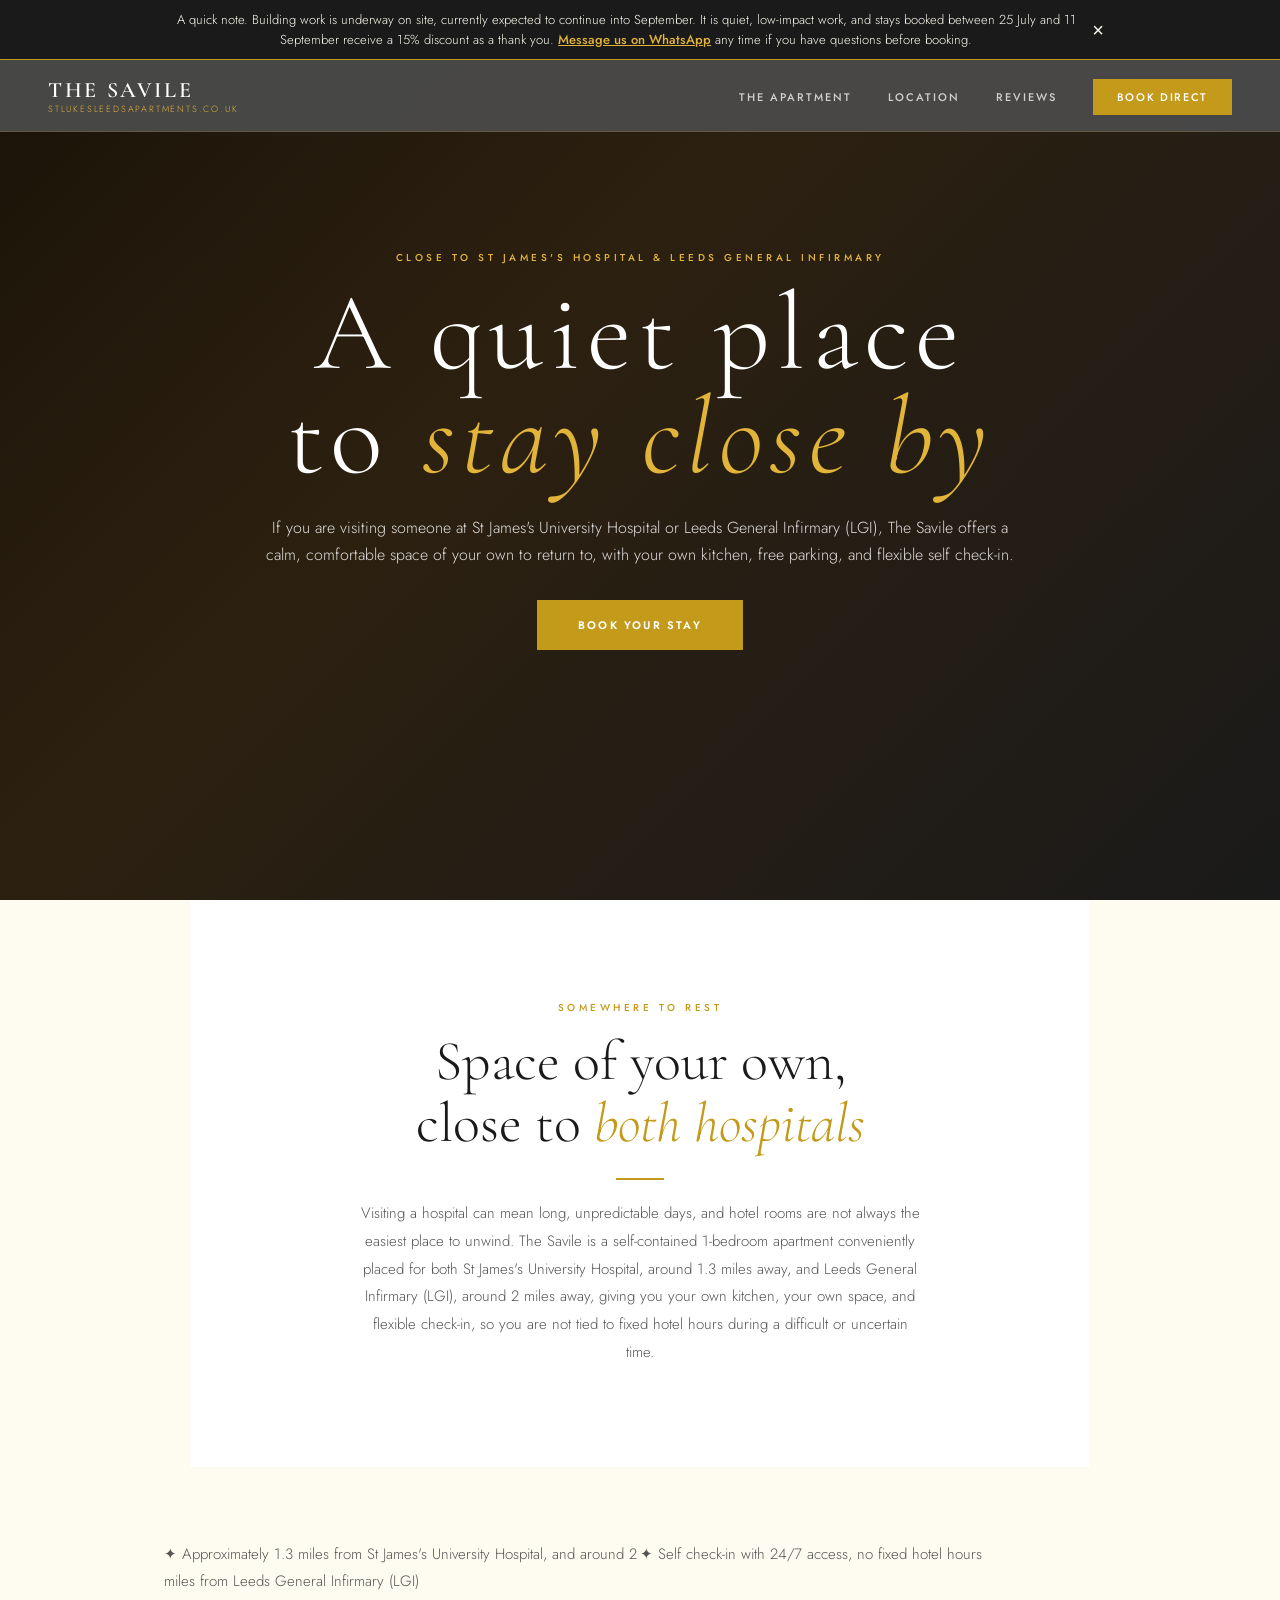
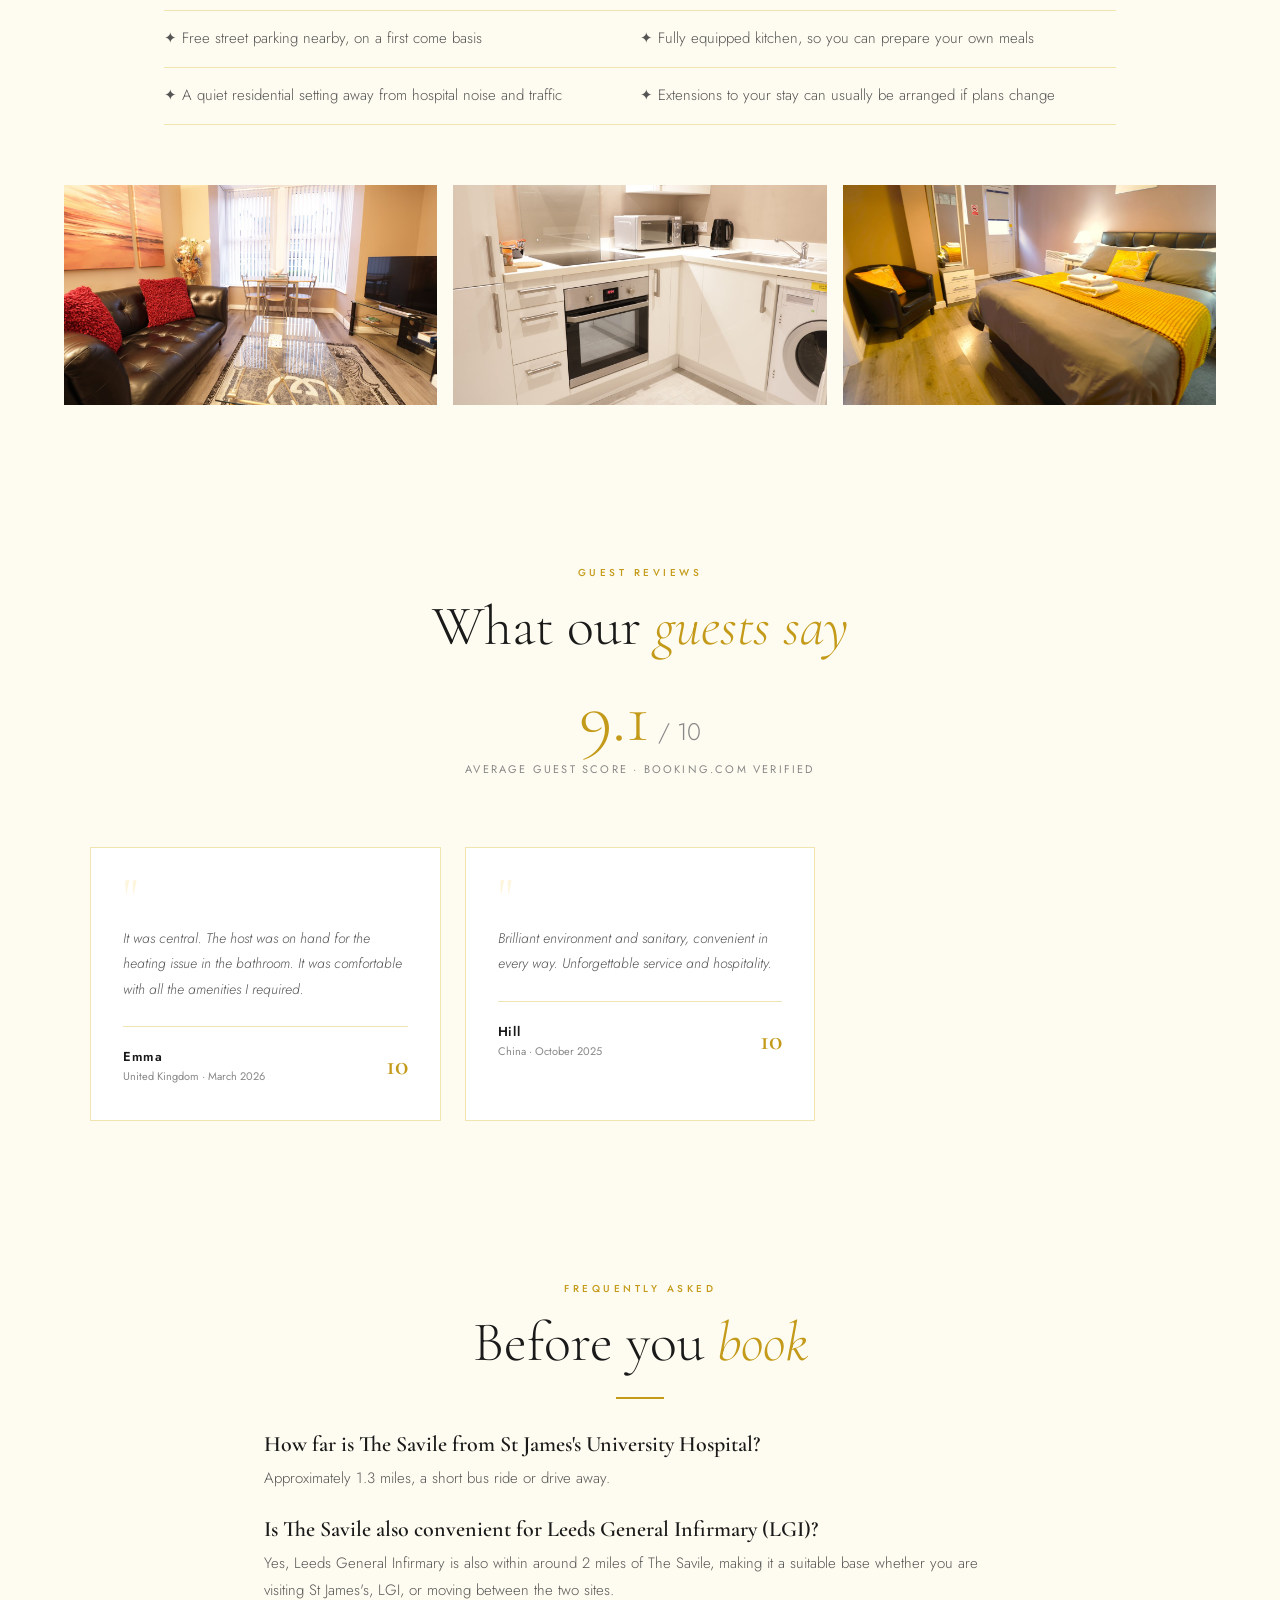
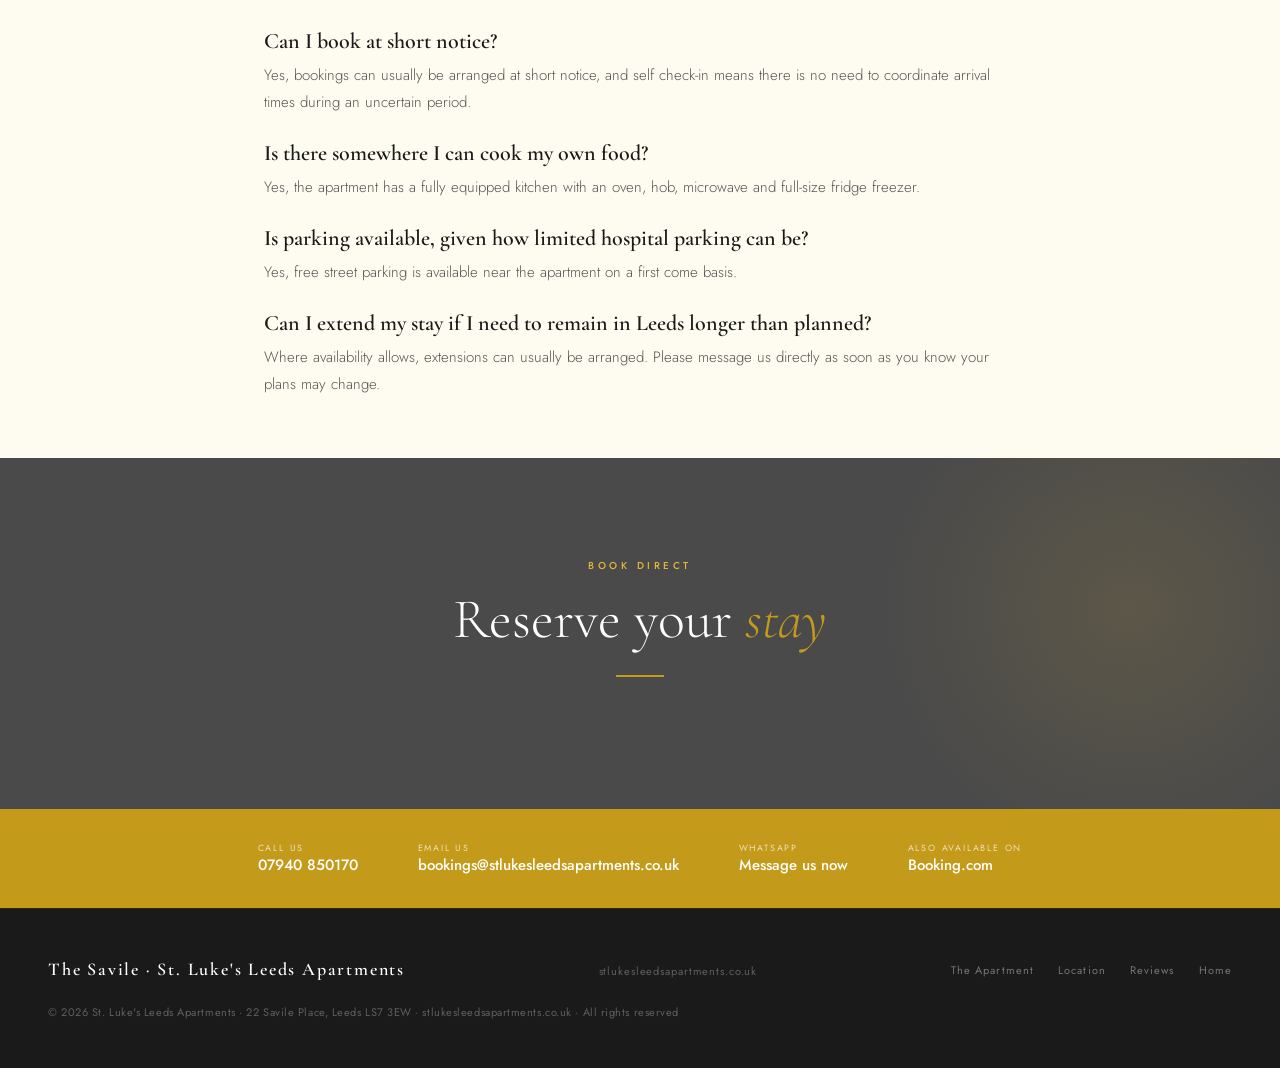
<file: st-james-hospital-accommodation.html>
<!DOCTYPE html>
<html lang="en">
<head>
<meta charset="UTF-8">
<meta name="viewport" content="width=device-width, initial-scale=1.0">
<meta name="google-site-verification" content="F4OeQBArFEx5T6tCrjqbGAZXtgonyizNaEL13MpQkyQ" />
<link rel="canonical" href="https://www.stlukesleedsapartments.co.uk/st-james-hospital-accommodation.html">
<meta name="robots" content="index, follow">
<meta property="og:title" content="Accommodation Near St James's Hospital & Leeds General Infirmary | The Savile">
<meta property="og:description" content="A quiet, comfortable 1-bed apartment close to both St James's University Hospital and Leeds General Infirmary (LGI). Free parking, self check-in, own kitchen. Book direct.">
<meta property="og:type" content="website">
<meta property="og:url" content="https://www.stlukesleedsapartments.co.uk/st-james-hospital-accommodation.html">
<meta property="og:image" content="https://www.stlukesleedsapartments.co.uk/images/hero.jpg">
<meta name="twitter:card" content="summary_large_image">
<meta name="twitter:title" content="Accommodation Near St James's Hospital & Leeds General Infirmary | The Savile">
<meta name="twitter:description" content="A quiet place to stay near both St James's Hospital and Leeds General Infirmary (LGI). Free parking, self check-in.">
<meta name="keywords" content="accommodation near St James's Hospital Leeds, accommodation near Leeds General Infirmary, apartment near Jimmy's Hospital, apartment near LGI, hospital visitor accommodation Leeds, Leeds LS7 apartment, The Savile Leeds">
<title>Accommodation Near St James's Hospital & Leeds General Infirmary (LGI) | The Savile</title>
<meta name="description" content="Visiting someone at St James's University Hospital or Leeds General Infirmary (LGI)? The Savile offers a quiet, comfortable 1-bed apartment close to both, with free parking, self check-in and your own kitchen. Book direct.">
<link rel="preconnect" href="https://fonts.googleapis.com">
<link href="https://fonts.googleapis.com/css2?family=Cormorant+Garamond:ital,wght@0,300;0,400;0,600;0,700;1,300;1,400&family=Jost:wght@300;400;500;600&display=swap" rel="stylesheet">
<link rel="stylesheet" href="styles.css">
<script type="application/ld+json">
{
  "@context": "https://schema.org",
  "@type": "FAQPage",
  "mainEntity": [
    {
      "@type": "Question",
      "name": "How far is The Savile from St James's University Hospital?",
      "acceptedAnswer": { "@type": "Answer", "text": "The Savile is approximately 1.3 miles from St James's University Hospital, a short bus ride or drive away." }
    },
    {
      "@type": "Question",
      "name": "Can I book at short notice?",
      "acceptedAnswer": { "@type": "Answer", "text": "Yes, bookings can usually be arranged at short notice, and self check-in with 24/7 access means there is no need to coordinate arrival times during an unpredictable or stressful period." }
    },
    {
      "@type": "Question",
      "name": "Is there somewhere I can cook my own food rather than eat out every day?",
      "acceptedAnswer": { "@type": "Answer", "text": "Yes, the apartment has a fully equipped kitchen with an oven, hob, microwave and full-size fridge freezer, so you can prepare your own meals during a longer stay." }
    },
    {
      "@type": "Question",
      "name": "Is parking available, given how limited hospital parking can be?",
      "acceptedAnswer": { "@type": "Answer", "text": "Yes, free street parking is available near the apartment on a first come basis, which can be more straightforward than hospital car parks." }
    },
    {
      "@type": "Question",
      "name": "Can I extend my stay if I need to remain in Leeds longer than planned?",
      "acceptedAnswer": { "@type": "Answer", "text": "Where availability allows, extensions can usually be arranged. It is best to message us directly as soon as you know your plans may change." }
    },
    {
      "@type": "Question",
      "name": "Is The Savile also convenient for Leeds General Infirmary (LGI)?",
      "acceptedAnswer": { "@type": "Answer", "text": "Yes, Leeds General Infirmary is also within around 2 miles of The Savile, making it a suitable base whether you are visiting St James's University Hospital, LGI, or moving between the two sites." }
    }
  ]
}
</script>
<script type="application/ld+json">
{
  "@context": "https://schema.org",
  "@type": "BreadcrumbList",
  "itemListElement": [
    { "@type": "ListItem", "position": 1, "name": "The Savile Leeds", "item": "https://www.stlukesleedsapartments.co.uk" },
    { "@type": "ListItem", "position": 2, "name": "Accommodation near St James's Hospital & LGI", "item": "https://www.stlukesleedsapartments.co.uk/st-james-hospital-accommodation.html" }
  ]
}
</script>
</head>
<body>

<!-- RENOVATION NOTICE BANNER -->
<div class="renovation-banner" id="renovationBanner">
  <p>A quick note. Building work is underway on site, currently expected to continue into September. It is quiet, low-impact work, and stays booked between 25 July and 11 September receive a 15% discount as a thank you. <a href="https://wa.me/447940850170">Message us on WhatsApp</a> any time if you have questions before booking.</p>
  <button class="renovation-banner-close" onclick="closeRenovationBanner()" aria-label="Close notice">&times;</button>
</div>

<!-- NAVIGATION -->
<nav>
  <div class="nav-brand">
    <span class="nav-brand-main">The Savile</span>
    <span class="nav-brand-sub">stlukesleedsapartments.co.uk</span>
  </div>
  <ul class="nav-links">
    <li><a href="index.html#about">The Apartment</a></li>
    <li><a href="index.html#location">Location</a></li>
    <li><a href="index.html#reviews">Reviews</a></li>
    <li><a href="#book" class="nav-cta">Book Direct</a></li>
  </ul>
</nav>

<!-- HERO -->
<section class="hero" id="home">
  <div class="hero-bg"></div>
  <div style="position:relative;z-index:2;text-align:center;max-width:800px;padding:0 24px;">
    <p class="section-eyebrow" style="color:var(--gold-light);">Close To St James's Hospital & Leeds General Infirmary</p>
    <h1 class="hero-title">A quiet place<br>to <em>stay close by</em></h1>
    <p style="font-size:16px;font-weight:300;color:rgba(255,255,255,0.85);margin-top:20px;line-height:1.7;">If you are visiting someone at St James's University Hospital or Leeds General Infirmary (LGI), The Savile offers a calm, comfortable space of your own to return to, with your own kitchen, free parking, and flexible self check-in.</p>
    <a href="#book" class="btn-primary" style="margin-top:32px;display:inline-block;">Book Your Stay</a>
  </div>
</section>

<!-- INTRO -->
<div class="about" id="about" style="grid-template-columns:1fr;max-width:900px;margin:0 auto;text-align:center;">
  <div>
    <p class="section-eyebrow">Somewhere To Rest</p>
    <h2 class="section-title">Space of your own,<br>close to <em>both hospitals</em></h2>
    <div class="gold-rule" style="margin:20px auto;"></div>
    <p class="section-body" style="margin:0 auto;">Visiting a hospital can mean long, unpredictable days, and hotel rooms are not always the easiest place to unwind. The Savile is a self-contained 1-bedroom apartment conveniently placed for both St James's University Hospital, around 1.3 miles away, and Leeds General Infirmary (LGI), around 2 miles away, giving you your own kitchen, your own space, and flexible check-in, so you are not tied to fixed hotel hours during a difficult or uncertain time.</p>
  </div>
</div>

<!-- BENEFITS -->
<section style="max-width:1000px;margin:0 auto;padding:60px 24px;">
  <ul style="list-style:none;padding:0;margin:0;display:grid;grid-template-columns:repeat(2,1fr);gap:0;">
    <li style="font-size:15px;font-weight:300;line-height:1.85;color:var(--mid);padding:14px 0;border-bottom:1px solid var(--border);">✦ Approximately 1.3 miles from St James's University Hospital, and around 2 miles from Leeds General Infirmary (LGI)</li>
    <li style="font-size:15px;font-weight:300;line-height:1.85;color:var(--mid);padding:14px 0;border-bottom:1px solid var(--border);">✦ Self check-in with 24/7 access, no fixed hotel hours</li>
    <li style="font-size:15px;font-weight:300;line-height:1.85;color:var(--mid);padding:14px 0;border-bottom:1px solid var(--border);">✦ Free street parking nearby, on a first come basis</li>
    <li style="font-size:15px;font-weight:300;line-height:1.85;color:var(--mid);padding:14px 0;border-bottom:1px solid var(--border);">✦ Fully equipped kitchen, so you can prepare your own meals</li>
    <li style="font-size:15px;font-weight:300;line-height:1.85;color:var(--mid);padding:14px 0;border-bottom:1px solid var(--border);">✦ A quiet residential setting away from hospital noise and traffic</li>
    <li style="font-size:15px;font-weight:300;line-height:1.85;color:var(--mid);padding:14px 0;border-bottom:1px solid var(--border);">✦ Extensions to your stay can usually be arranged if plans change</li>
  </ul>
</section>

<!-- GALLERY STRIP -->
<section style="max-width:1200px;margin:0 auto;padding:0 24px 60px;">
  <div style="display:grid;grid-template-columns:repeat(3,1fr);gap:16px;">
    <img src="images/gallery-living.jpg" alt="Living room at The Savile Leeds" style="width:100%;height:220px;object-fit:cover;">
    <img src="images/gallery-kitchen.jpg" alt="Kitchen at The Savile Leeds" style="width:100%;height:220px;object-fit:cover;">
    <img src="images/gallery-bedroom.jpg" alt="Bedroom at The Savile Leeds" style="width:100%;height:220px;object-fit:cover;">
  </div>
</section>

<!-- REVIEWS SNIPPET -->
<section class="reviews-section" id="reviews">
  <div class="reviews-header">
    <p class="section-eyebrow">Guest Reviews</p>
    <h2 class="section-title">What our <em>guests say</em></h2>
    <div class="reviews-score">
      <span class="reviews-score-num">9.1</span>
      <span class="reviews-score-max">/ 10</span>
    </div>
    <p class="reviews-label">Average Guest Score · Booking.com Verified</p>
  </div>
  <div class="reviews-grid">
    <div class="review-card">
      <span class="review-quote">"</span>
      <p class="review-text">It was central. The host was on hand for the heating issue in the bathroom. It was comfortable with all the amenities I required.</p>
      <div class="review-footer">
        <div>
          <div class="review-author">Emma</div>
          <div class="review-meta">United Kingdom · March 2026</div>
        </div>
        <div class="review-score">10</div>
      </div>
    </div>
    <div class="review-card">
      <span class="review-quote">"</span>
      <p class="review-text">Brilliant environment and sanitary, convenient in every way. Unforgettable service and hospitality.</p>
      <div class="review-footer">
        <div>
          <div class="review-author">Hill</div>
          <div class="review-meta">China · October 2025</div>
        </div>
        <div class="review-score">10</div>
      </div>
    </div>
  </div>
</section>

<!-- FAQ -->
<section style="max-width:800px;margin:0 auto;padding:60px 24px;">
  <p class="section-eyebrow" style="text-align:center;">Frequently Asked</p>
  <h2 class="section-title" style="text-align:center;">Before you <em>book</em></h2>
  <div class="gold-rule" style="margin:20px auto 32px;"></div>

  <div style="margin-bottom:24px;">
    <h3 style="font-family:'Cormorant Garamond',serif;font-size:22px;font-weight:600;color:var(--dark);margin-bottom:8px;">How far is The Savile from St James's University Hospital?</h3>
    <p style="font-size:15px;font-weight:300;line-height:1.8;color:var(--mid);">Approximately 1.3 miles, a short bus ride or drive away.</p>
  </div>
  <div style="margin-bottom:24px;">
    <h3 style="font-family:'Cormorant Garamond',serif;font-size:22px;font-weight:600;color:var(--dark);margin-bottom:8px;">Is The Savile also convenient for Leeds General Infirmary (LGI)?</h3>
    <p style="font-size:15px;font-weight:300;line-height:1.8;color:var(--mid);">Yes, Leeds General Infirmary is also within around 2 miles of The Savile, making it a suitable base whether you are visiting St James's, LGI, or moving between the two sites.</p>
  </div>
  <div style="margin-bottom:24px;">
    <h3 style="font-family:'Cormorant Garamond',serif;font-size:22px;font-weight:600;color:var(--dark);margin-bottom:8px;">Can I book at short notice?</h3>
    <p style="font-size:15px;font-weight:300;line-height:1.8;color:var(--mid);">Yes, bookings can usually be arranged at short notice, and self check-in means there is no need to coordinate arrival times during an uncertain period.</p>
  </div>
  <div style="margin-bottom:24px;">
    <h3 style="font-family:'Cormorant Garamond',serif;font-size:22px;font-weight:600;color:var(--dark);margin-bottom:8px;">Is there somewhere I can cook my own food?</h3>
    <p style="font-size:15px;font-weight:300;line-height:1.8;color:var(--mid);">Yes, the apartment has a fully equipped kitchen with an oven, hob, microwave and full-size fridge freezer.</p>
  </div>
  <div style="margin-bottom:24px;">
    <h3 style="font-family:'Cormorant Garamond',serif;font-size:22px;font-weight:600;color:var(--dark);margin-bottom:8px;">Is parking available, given how limited hospital parking can be?</h3>
    <p style="font-size:15px;font-weight:300;line-height:1.8;color:var(--mid);">Yes, free street parking is available near the apartment on a first come basis.</p>
  </div>
  <div>
    <h3 style="font-family:'Cormorant Garamond',serif;font-size:22px;font-weight:600;color:var(--dark);margin-bottom:8px;">Can I extend my stay if I need to remain in Leeds longer than planned?</h3>
    <p style="font-size:15px;font-weight:300;line-height:1.8;color:var(--mid);">Where availability allows, extensions can usually be arranged. Please message us directly as soon as you know your plans may change.</p>
  </div>
</section>

<!-- BOOKING -->
<section class="booking-section" id="book">
  <div class="booking-inner">
    <p class="section-eyebrow">Book Direct</p>
    <h2 class="section-title" style="color:var(--white);">Reserve your <em>stay</em></h2>
    <div class="gold-rule" style="margin:20px auto 32px;"></div>
    <div id="apartmentIframeAll"><script type="text/javascript" src="https://login.smoobu.com/js/Settings/BookingToolIframe.js"></script><script>BookingToolIframe.initialize({"url": "https://login.smoobu.com/en/booking-tool/iframe/1737942", "baseUrl": "https://login.smoobu.com", "target": "#apartmentIframeAll"})</script></div>
  </div>
</section>

<!-- CONTACT BAR -->
<div class="contact-bar">
  <a href="tel:07940850170" class="contact-item">
    <div>
      <span class="contact-item-label">Call us</span>
      <span class="contact-item-value">07940 850170</span>
    </div>
  </a>
  <a href="mailto:bookings@stlukesleedsapartments.co.uk" class="contact-item">
    <div>
      <span class="contact-item-label">Email us</span>
      <span class="contact-item-value">bookings@stlukesleedsapartments.co.uk</span>
    </div>
  </a>
  <a href="https://wa.me/447940850170" class="contact-item">
    <div>
      <span class="contact-item-label">WhatsApp</span>
      <span class="contact-item-value">Message us now</span>
    </div>
  </a>
  <a href="https://www.booking.com/hotel/gb/luxury-apartment-leeds-your-stay.en-gb.html" target="_blank" class="contact-item">
    <div>
      <span class="contact-item-label">Also available on</span>
      <span class="contact-item-value">Booking.com</span>
    </div>
  </a>
</div>

<!-- FOOTER -->
<footer>
  <div class="footer-brand">The Savile · St. Luke's Leeds Apartments</div>
  <div style="font-size:11px;color:rgba(255,255,255,0.3);margin-top:4px;letter-spacing:0.08em;">stlukesleedsapartments.co.uk</div>
  <ul class="footer-links">
    <li><a href="index.html#about">The Apartment</a></li>
    <li><a href="index.html#location">Location</a></li>
    <li><a href="index.html#reviews">Reviews</a></li>
    <li><a href="index.html">Home</a></li>
  </ul>
  <p class="footer-copy">&copy; 2026 St. Luke's Leeds Apartments · 22 Savile Place, Leeds LS7 3EW · stlukesleedsapartments.co.uk · All rights reserved</p>
</footer>

<script>
  function closeRenovationBanner() {
    const banner = document.getElementById('renovationBanner');
    if (banner) banner.style.display = 'none';
    const navEl = document.querySelector('nav');
    if (navEl) navEl.style.top = '0';
    try { localStorage.setItem('renovationBannerDismissed', 'true'); } catch (e) {}
  }
  document.addEventListener('DOMContentLoaded', function () {
    const banner = document.getElementById('renovationBanner');
    if (!banner) return;
    let dismissed = false;
    try { dismissed = localStorage.getItem('renovationBannerDismissed') === 'true'; } catch (e) {}
    if (dismissed) { banner.style.display = 'none'; return; }
    const navEl = document.querySelector('nav');
    if (navEl) navEl.style.top = banner.offsetHeight + 'px';
  });
</script>
</body>
</html>
</file>
<file: styles.css>
:root {
    --gold: #C49A1A;
    --gold-light: #E2B53A;
    --gold-pale: #FDF5DC;
    --dark: #1A1A1A;
    --charcoal: #4A4A4A;
    --mid: #555;
    --light: #888;
    --cream: #FEFCF0;
    --white: #FFFFFF;
    --border: #F0E4B0;
  }

  * { margin: 0; padding: 0; box-sizing: border-box; }

  html { scroll-behavior: smooth; }

  body {
    font-family: 'Jost', sans-serif;
    background: var(--cream);
    color: var(--dark);
    overflow-x: hidden;
  }

  /* ── NAVIGATION ── */
  .renovation-banner {
    position: fixed;
    top: 0; left: 0; right: 0;
    z-index: 200;
    background: var(--dark);
    border-bottom: 1px solid var(--gold);
    padding: 10px 48px;
    display: flex;
    align-items: center;
    justify-content: center;
    gap: 16px;
  }

  .renovation-banner p {
    color: var(--cream);
    font-size: 13px;
    font-weight: 300;
    line-height: 1.5;
    text-align: center;
    max-width: 900px;
    margin: 0;
  }

  .renovation-banner a {
    color: var(--gold-light);
    font-weight: 500;
    text-decoration: underline;
  }

  .renovation-banner-close {
    background: none;
    border: none;
    color: var(--cream);
    font-size: 20px;
    line-height: 1;
    cursor: pointer;
    flex-shrink: 0;
    padding: 0;
  }

  @media (max-width: 900px) {
    .renovation-banner { padding: 10px 16px; }
    .renovation-banner p { font-size: 12px; }
  }

  nav {
    position: fixed;
    top: 0; left: 0; right: 0;
    z-index: 100;
    padding: 0 48px;
    height: 72px;
    display: flex;
    align-items: center;
    justify-content: space-between;
    background: rgba(74,74,74,0.95);
    backdrop-filter: blur(12px);
    border-bottom: 1px solid rgba(201,168,76,0.2);
  }

  .nav-brand {
    display: flex;
    flex-direction: column;
    line-height: 1;
  }

  .nav-brand-main {
    font-family: 'Cormorant Garamond', serif;
    font-size: 22px;
    font-weight: 600;
    color: var(--white);
    letter-spacing: 0.12em;
    text-transform: uppercase;
  }

  .nav-brand-sub {
    font-family: 'Jost', sans-serif;
    font-size: 9px;
    font-weight: 300;
    color: var(--gold-light);
    letter-spacing: 0.2em;
    text-transform: uppercase;
    margin-top: 3px;
  }

  .nav-links {
    display: flex;
    gap: 36px;
    list-style: none;
    align-items: center;
  }

  .nav-links a {
    font-size: 11px;
    font-weight: 500;
    letter-spacing: 0.18em;
    text-transform: uppercase;
    color: rgba(255,255,255,0.75);
    text-decoration: none;
    transition: color 0.3s;
  }

  .nav-links a:hover { color: var(--gold-light); }

  .nav-cta {
    background: var(--gold) !important;
    color: var(--white) !important;
    padding: 10px 24px !important;
    letter-spacing: 0.15em !important;
    transition: background 0.3s !important;
  }

  .nav-cta:hover { background: var(--gold-light) !important; }

  /* ── HERO ── */
  .hero {
    height: 100vh;
    min-height: 700px;
    position: relative;
    display: flex;
    align-items: center;
    justify-content: center;
    overflow: hidden;
    background: var(--charcoal);
  }

  .hero-bg {
    position: absolute;
    inset: 0;
    background: linear-gradient(135deg, #1a1208 0%, #2c2010 40%, #1a1a1a 100%);
  }

  .hero-img {
    position: absolute;
    inset: 0;
    width: 100%;
    height: 100%;
    object-fit: cover;
    opacity: 0.45;
  }

  .hero-img-placeholder {
    position: absolute;
    inset: 0;
    background: linear-gradient(135deg, #2C1F05 0%, #3D2B0A 50%, #1A1208 100%);
    display: flex;
    align-items: center;
    justify-content: center;
    color: rgba(201,168,76,0.3);
    font-family: 'Jost', sans-serif;
    font-size: 13px;
    letter-spacing: 0.2em;
    text-transform: uppercase;
  }

  .hero-overlay {
    position: absolute;
    inset: 0;
    background: linear-gradient(to bottom, rgba(26,18,8,0.3) 0%, rgba(26,18,8,0.6) 100%);
  }

  .hero-content {
    position: relative;
    text-align: center;
    padding: 0 24px;
    animation: fadeUp 1.2s ease forwards;
  }

  @keyframes fadeUp {
    from { opacity: 0; transform: translateY(30px); }
    to { opacity: 1; transform: translateY(0); }
  }

  .hero-eyebrow {
    font-size: 10px;
    font-weight: 500;
    letter-spacing: 0.35em;
    text-transform: uppercase;
    color: var(--gold-light);
    margin-bottom: 20px;
  }

  .hero-title {
    font-family: 'Cormorant Garamond', serif;
    font-size: clamp(56px, 9vw, 110px);
    font-weight: 300;
    color: var(--white);
    line-height: 0.95;
    letter-spacing: 0.06em;
    margin-bottom: 24px;
  }

  .hero-title em {
    font-style: italic;
    color: var(--gold-light);
  }

  .hero-subtitle {
    font-size: 13px;
    font-weight: 300;
    letter-spacing: 0.15em;
    color: rgba(255,255,255,0.7);
    margin-bottom: 48px;
    text-transform: uppercase;
  }

  .hero-actions {
    display: flex;
    gap: 16px;
    justify-content: center;
    flex-wrap: wrap;
  }

  .btn-primary {
    display: inline-block;
    padding: 16px 40px;
    background: var(--gold);
    color: var(--white);
    font-size: 11px;
    font-weight: 600;
    letter-spacing: 0.2em;
    text-transform: uppercase;
    text-decoration: none;
    transition: all 0.3s;
    border: 1px solid var(--gold);
  }

  .btn-primary:hover {
    background: var(--gold-light);
    border-color: var(--gold-light);
    transform: translateY(-2px);
  }

  .btn-outline {
    display: inline-block;
    padding: 16px 40px;
    background: transparent;
    color: var(--white);
    font-size: 11px;
    font-weight: 500;
    letter-spacing: 0.2em;
    text-transform: uppercase;
    text-decoration: none;
    border: 1px solid rgba(255,255,255,0.4);
    transition: all 0.3s;
  }

  .btn-outline:hover {
    border-color: var(--gold-light);
    color: var(--gold-light);
  }

  .hero-scroll {
    position: absolute;
    bottom: 40px;
    left: 50%;
    transform: translateX(-50%);
    display: flex;
    flex-direction: column;
    align-items: center;
    gap: 8px;
    color: rgba(255,255,255,0.4);
    font-size: 9px;
    letter-spacing: 0.25em;
    text-transform: uppercase;
    animation: scrollBounce 2s infinite;
  }

  @keyframes scrollBounce {
    0%, 100% { transform: translateX(-50%) translateY(0); }
    50% { transform: translateX(-50%) translateY(6px); }
  }

  .hero-scroll-line {
    width: 1px;
    height: 40px;
    background: linear-gradient(to bottom, rgba(201,168,76,0.6), transparent);
  }

  /* ── TRUST BAR ── */
  .trust-bar {
    background: var(--dark);
    padding: 20px 48px;
    display: flex;
    justify-content: center;
    gap: 60px;
    flex-wrap: wrap;
    border-bottom: 1px solid rgba(201,168,76,0.15);
  }

  .trust-item {
    display: flex;
    align-items: center;
    gap: 10px;
    color: rgba(255,255,255,0.7);
    font-size: 11px;
    letter-spacing: 0.12em;
    text-transform: uppercase;
  }

  .trust-item-icon {
    color: var(--gold-light);
    font-size: 16px;
  }

  /* ── SECTIONS ── */
  section { padding: 100px 48px; }

  .section-eyebrow {
    font-size: 10px;
    font-weight: 500;
    letter-spacing: 0.35em;
    text-transform: uppercase;
    color: var(--gold);
    margin-bottom: 16px;
  }

  .section-title {
    font-family: 'Cormorant Garamond', serif;
    font-size: clamp(36px, 5vw, 56px);
    font-weight: 300;
    color: var(--dark);
    line-height: 1.1;
    margin-bottom: 24px;
  }

  .section-title em { font-style: italic; color: var(--gold); }

  .section-body {
    font-size: 15px;
    font-weight: 300;
    line-height: 1.85;
    color: var(--mid);
    max-width: 560px;
  }

  .gold-rule {
    width: 48px;
    height: 2px;
    background: var(--gold);
    margin: 24px 0;
  }

  /* ── ABOUT ── */
  .about {
    background: var(--white);
    display: grid;
    grid-template-columns: 1fr 1fr;
    gap: 80px;
    align-items: center;
    max-width: 1200px;
    margin: 0 auto;
    padding: 100px 48px;
  }

  .about-images {
    position: relative;
    height: 520px;
  }

  .about-img-main {
    position: absolute;
    top: 0; left: 0;
    width: 75%;
    height: 80%;
    object-fit: cover;
    background: linear-gradient(135deg, #E2B53A33, #C49A1A33);
    border: 1px solid var(--border);
  }

  .about-img-accent {
    position: absolute;
    bottom: 0; right: 0;
    width: 55%;
    height: 55%;
    object-fit: cover;
    background: linear-gradient(135deg, #1A1A1A, #4A4A4A);
    border: 3px solid var(--white);
    box-shadow: 0 20px 60px rgba(0,0,0,0.15);
  }

  .about-img-placeholder {
    width: 100%;
    height: 100%;
    display: flex;
    align-items: center;
    justify-content: center;
    color: var(--gold-light);
    font-size: 11px;
    letter-spacing: 0.2em;
    text-transform: uppercase;
    opacity: 0.6;
  }

  .about-badge {
    position: absolute;
    top: 50%;
    right: -20px;
    transform: translateY(-50%);
    background: var(--gold);
    color: var(--white);
    padding: 20px;
    text-align: center;
    min-width: 90px;
  }

  .about-badge-num {
    font-family: 'Cormorant Garamond', serif;
    font-size: 36px;
    font-weight: 600;
    line-height: 1;
    display: block;
  }

  .about-badge-text {
    font-size: 8px;
    letter-spacing: 0.15em;
    text-transform: uppercase;
    opacity: 0.85;
    display: block;
    margin-top: 4px;
  }

  /* ── GALLERY ── */
  .gallery-section {
    background: var(--cream);
    padding: 100px 48px;
  }

  .gallery-header {
    text-align: center;
    max-width: 600px;
    margin: 0 auto 60px;
  }

  .gallery-grid {
    display: grid;
    grid-template-columns: repeat(12, 1fr);
    grid-template-rows: 280px 280px;
    gap: 12px;
    max-width: 1200px;
    margin: 0 auto;
  }

  .gallery-item {
    overflow: hidden;
    position: relative;
    background: var(--border);
    cursor: pointer;
  }

  .gallery-item:nth-child(1) { grid-column: span 5; grid-row: span 2; }
  .gallery-item:nth-child(2) { grid-column: span 4; }
  .gallery-item:nth-child(3) { grid-column: span 3; }
  .gallery-item:nth-child(4) { grid-column: span 3; }
  .gallery-item:nth-child(5) { grid-column: span 4; }
  .gallery-item:nth-child(6) { grid-column: span 6; }
  .gallery-item:nth-child(7) { grid-column: span 6; }

  .gallery-item img {
    width: 100%;
    height: 100%;
    object-fit: cover;
    transition: transform 0.6s ease;
  }

  .gallery-item:hover img { transform: scale(1.05); }

  .gallery-placeholder {
    width: 100%;
    height: 100%;
    display: flex;
    align-items: center;
    justify-content: center;
    flex-direction: column;
    gap: 8px;
    color: var(--light);
    font-size: 10px;
    letter-spacing: 0.2em;
    text-transform: uppercase;
    background: linear-gradient(135deg, #e8dfc8, #f0e8d4);
  }

  .gallery-placeholder-icon { font-size: 28px; opacity: 0.4; }

  /* ── FEATURES ── */
  .features-section {
    background: var(--dark);
    padding: 100px 48px;
  }

  .features-header {
    text-align: center;
    max-width: 600px;
    margin: 0 auto 70px;
  }

  .features-header .section-title { color: var(--white); }
  .features-header .section-eyebrow { color: var(--gold-light); }

  .features-grid {
    display: grid;
    grid-template-columns: repeat(3, 1fr);
    gap: 2px;
    max-width: 1100px;
    margin: 0 auto;
  }

  .feature-card {
    background: rgba(255,255,255,0.03);
    border: 1px solid rgba(201,168,76,0.1);
    padding: 48px 36px;
    transition: all 0.3s;
  }

  .feature-card:hover {
    background: rgba(201,168,76,0.06);
    border-color: rgba(201,168,76,0.3);
  }

  .feature-icon {
    font-size: 32px;
    margin-bottom: 20px;
    display: block;
  }

  .feature-title {
    font-family: 'Cormorant Garamond', serif;
    font-size: 22px;
    font-weight: 600;
    color: var(--white);
    margin-bottom: 12px;
    letter-spacing: 0.02em;
  }

  .feature-desc {
    font-size: 13px;
    font-weight: 300;
    line-height: 1.8;
    color: rgba(255,255,255,0.5);
  }

  /* ── LOCATION ── */
  .location-section {
    background: var(--white);
    padding: 100px 48px;
  }

  .location-inner {
    display: grid;
    grid-template-columns: 1fr 1fr;
    gap: 80px;
    align-items: start;
    max-width: 1200px;
    margin: 0 auto;
  }

  .location-map {
    background: var(--gold-pale);
    height: 420px;
    display: flex;
    align-items: center;
    justify-content: center;
    border: 1px solid var(--border);
    position: relative;
    overflow: hidden;
  }

  .location-map iframe {
    width: 100%;
    height: 100%;
    border: none;
  }

  .nearby-list {
    list-style: none;
    margin-top: 32px;
  }

  .nearby-item {
    display: flex;
    justify-content: space-between;
    align-items: center;
    padding: 16px 0;
    border-bottom: 1px solid var(--border);
    font-size: 14px;
  }

  .nearby-name { font-weight: 500; color: var(--dark); }
  .nearby-time {
    font-size: 12px;
    color: var(--gold);
    font-weight: 500;
    letter-spacing: 0.05em;
  }

  /* ── REVIEWS ── */
  .reviews-section {
    background: var(--cream);
    padding: 100px 48px;
  }

  .reviews-header {
    text-align: center;
    max-width: 600px;
    margin: 0 auto 70px;
  }

  .reviews-score {
    display: flex;
    align-items: baseline;
    justify-content: center;
    gap: 8px;
    margin-bottom: 8px;
  }

  .reviews-score-num {
    font-family: 'Cormorant Garamond', serif;
    font-size: 72px;
    font-weight: 300;
    color: var(--gold);
    line-height: 1;
  }

  .reviews-score-max {
    font-size: 24px;
    color: var(--light);
    font-weight: 300;
  }

  .reviews-label {
    font-size: 11px;
    letter-spacing: 0.2em;
    text-transform: uppercase;
    color: var(--light);
    margin-bottom: 48px;
  }

  .reviews-grid {
    display: grid;
    grid-template-columns: repeat(3, 1fr);
    gap: 24px;
    max-width: 1100px;
    margin: 0 auto;
  }

  .review-card {
    background: var(--white);
    border: 1px solid var(--border);
    padding: 36px 32px;
    position: relative;
    transition: all 0.3s;
  }

  .review-card:hover {
    border-color: var(--gold-light);
    box-shadow: 0 8px 40px rgba(139,105,20,0.08);
    transform: translateY(-4px);
  }

  .review-quote {
    font-family: 'Cormorant Garamond', serif;
    font-size: 52px;
    color: var(--gold-pale);
    line-height: 0.5;
    margin-bottom: 16px;
    display: block;
  }

  .review-text {
    font-size: 14px;
    font-weight: 300;
    line-height: 1.8;
    color: var(--mid);
    margin-bottom: 24px;
    font-style: italic;
  }

  .review-footer {
    display: flex;
    justify-content: space-between;
    align-items: center;
    padding-top: 20px;
    border-top: 1px solid var(--border);
  }

  .review-author {
    font-size: 13px;
    font-weight: 600;
    color: var(--dark);
    letter-spacing: 0.05em;
  }

  .review-meta {
    font-size: 11px;
    color: var(--light);
    margin-top: 2px;
  }

  .review-score {
    font-family: 'Cormorant Garamond', serif;
    font-size: 28px;
    font-weight: 600;
    color: var(--gold);
  }

  /* ── BOOKING ── */
  .booking-section {
    background: var(--charcoal);
    padding: 100px 48px;
    position: relative;
    overflow: hidden;
  }

  .booking-section::before {
    content: '';
    position: absolute;
    top: -100px; right: -100px;
    width: 500px; height: 500px;
    background: radial-gradient(circle, rgba(226,181,58,0.12) 0%, transparent 70%);
    pointer-events: none;
  }

  .booking-inner {
    max-width: 800px;
    margin: 0 auto;
    text-align: center;
  }

  .booking-inner .section-title { color: var(--white); }
  .booking-inner .section-eyebrow { color: var(--gold-light); }
  .booking-inner .section-body {
    color: rgba(255,255,255,0.5);
    margin: 0 auto 48px;
  }

  .booking-price {
    display: flex;
    align-items: baseline;
    justify-content: center;
    gap: 6px;
    margin: 32px 0;
  }

  .booking-price-from {
    font-size: 13px;
    color: rgba(255,255,255,0.4);
    letter-spacing: 0.1em;
    text-transform: uppercase;
  }

  .booking-price-num {
    font-family: 'Cormorant Garamond', serif;
    font-size: 72px;
    font-weight: 300;
    color: var(--gold-light);
    line-height: 1;
  }

  .booking-price-unit {
    font-size: 16px;
    color: rgba(255,255,255,0.4);
  }

  .booking-form {
    background: rgba(255,255,255,0.04);
    border: 1px solid rgba(201,168,76,0.15);
    padding: 48px;
    margin-top: 40px;
    text-align: left;
  }

  .form-grid {
    display: grid;
    grid-template-columns: 1fr 1fr;
    gap: 20px;
    margin-bottom: 20px;
  }

  .form-group {
    display: flex;
    flex-direction: column;
    gap: 8px;
  }

  .form-group.full { grid-column: span 2; }

  .form-label {
    font-size: 10px;
    font-weight: 500;
    letter-spacing: 0.2em;
    text-transform: uppercase;
    color: rgba(255,255,255,0.5);
  }

  .form-input, .form-textarea {
    background: rgba(255,255,255,0.06);
    border: 1px solid rgba(201,168,76,0.2);
    color: var(--white);
    padding: 14px 18px;
    font-family: 'Jost', sans-serif;
    font-size: 14px;
    font-weight: 300;
    outline: none;
    transition: border-color 0.3s;
    width: 100%;
  }

  .form-input:focus, .form-textarea:focus {
    border-color: var(--gold-light);
  }

  .form-input::placeholder, .form-textarea::placeholder {
    color: rgba(255,255,255,0.2);
  }

  .form-textarea { height: 120px; resize: vertical; }

  .form-note {
    font-size: 11px;
    color: rgba(255,255,255,0.3);
    margin-bottom: 24px;
    line-height: 1.6;
  }

  .btn-submit {
    width: 100%;
    padding: 18px;
    background: var(--gold);
    color: var(--white);
    border: none;
    font-family: 'Jost', sans-serif;
    font-size: 11px;
    font-weight: 600;
    letter-spacing: 0.25em;
    text-transform: uppercase;
    cursor: pointer;
    transition: all 0.3s;
  }

  .btn-submit:hover {
    background: var(--gold-light);
    transform: translateY(-2px);
  }

  /* ── CONTACT BAR ── */
  .contact-bar {
    background: var(--gold);
    padding: 32px 48px;
    display: flex;
    justify-content: center;
    align-items: center;
    gap: 60px;
    flex-wrap: wrap;
  }

  .contact-item {
    display: flex;
    align-items: center;
    gap: 12px;
    color: var(--white);
    text-decoration: none;
    transition: opacity 0.3s;
  }

  .contact-item:hover { opacity: 0.8; }

  .contact-item-label {
    font-size: 9px;
    letter-spacing: 0.2em;
    text-transform: uppercase;
    opacity: 0.7;
    display: block;
  }

  .contact-item-value {
    font-size: 15px;
    font-weight: 500;
    display: block;
  }

  /* ── FOOTER ── */
  footer {
    background: var(--dark);
    padding: 48px;
    display: flex;
    justify-content: space-between;
    align-items: center;
    flex-wrap: wrap;
    gap: 24px;
    border-top: 1px solid rgba(201,168,76,0.1);
  }

  .footer-brand {
    font-family: 'Cormorant Garamond', serif;
    font-size: 18px;
    font-weight: 600;
    color: var(--white);
    letter-spacing: 0.1em;
  }

  .footer-copy {
    font-size: 11px;
    color: rgba(255,255,255,0.3);
    letter-spacing: 0.05em;
  }

  .footer-links {
    display: flex;
    gap: 24px;
    list-style: none;
  }

  .footer-links a {
    font-size: 11px;
    color: rgba(255,255,255,0.4);
    text-decoration: none;
    letter-spacing: 0.1em;
    transition: color 0.3s;
  }

  .footer-links a:hover { color: var(--gold-light); }

  /* ── MOBILE ── */
  @media (max-width: 768px) {
    nav { padding: 0 24px; }
    .nav-links { display: none; }
    section { padding: 70px 24px; }
    .about { grid-template-columns: 1fr; padding: 70px 24px; }
    .about-images { height: 320px; }
    .about-badge { display: none; }
    .features-grid { grid-template-columns: 1fr; }
    .gallery-grid { grid-template-columns: 1fr 1fr; grid-template-rows: auto; }
    .gallery-item { grid-column: span 1 !important; grid-row: span 1 !important; height: 200px; }
    .reviews-grid { grid-template-columns: 1fr; }
    .location-inner { grid-template-columns: 1fr; }
    .form-grid { grid-template-columns: 1fr; }
    .form-group.full { grid-column: span 1; }
    .trust-bar { padding: 16px 24px; gap: 20px; }
    .contact-bar { padding: 24px; gap: 24px; }
    footer { padding: 32px 24px; flex-direction: column; text-align: center; }
    .booking-form { padding: 28px 20px; }
  }

  /* ── LIGHTBOX ── */
  .lightbox {
    display: none;
    position: fixed;
    inset: 0;
    background: rgba(0,0,0,0.95);
    z-index: 999;
    align-items: center;
    justify-content: center;
  }

  .lightbox.active { display: flex; }
  .lightbox img { max-width: 80vw; max-height: 85vh; object-fit: contain; }
  .lightbox-close {
    position: absolute;
    top: 24px; right: 32px;
    color: var(--white);
    font-size: 32px;
    cursor: pointer;
    opacity: 0.6;
    transition: opacity 0.3s;
  }
  .lightbox-close:hover { opacity: 1; }
  .lightbox-prev, .lightbox-next {
    position: absolute;
    top: 50%;
    transform: translateY(-50%);
    color: var(--white);
    font-size: 48px;
    cursor: pointer;
    opacity: 0.6;
    transition: opacity 0.3s;
    padding: 20px;
    user-select: none;
  }
  .lightbox-prev { left: 20px; }
  .lightbox-next { right: 20px; }
  .lightbox-prev:hover, .lightbox-next:hover { opacity: 1; }
  .lightbox-counter {
    position: absolute;
    bottom: 24px;
    left: 50%;
    transform: translateX(-50%);
    color: rgba(255,255,255,0.6);
    font-size: 13px;
    letter-spacing: 0.1em;
  }
  .loc-card:hover img { transform: scale(1.06); }
</file>
